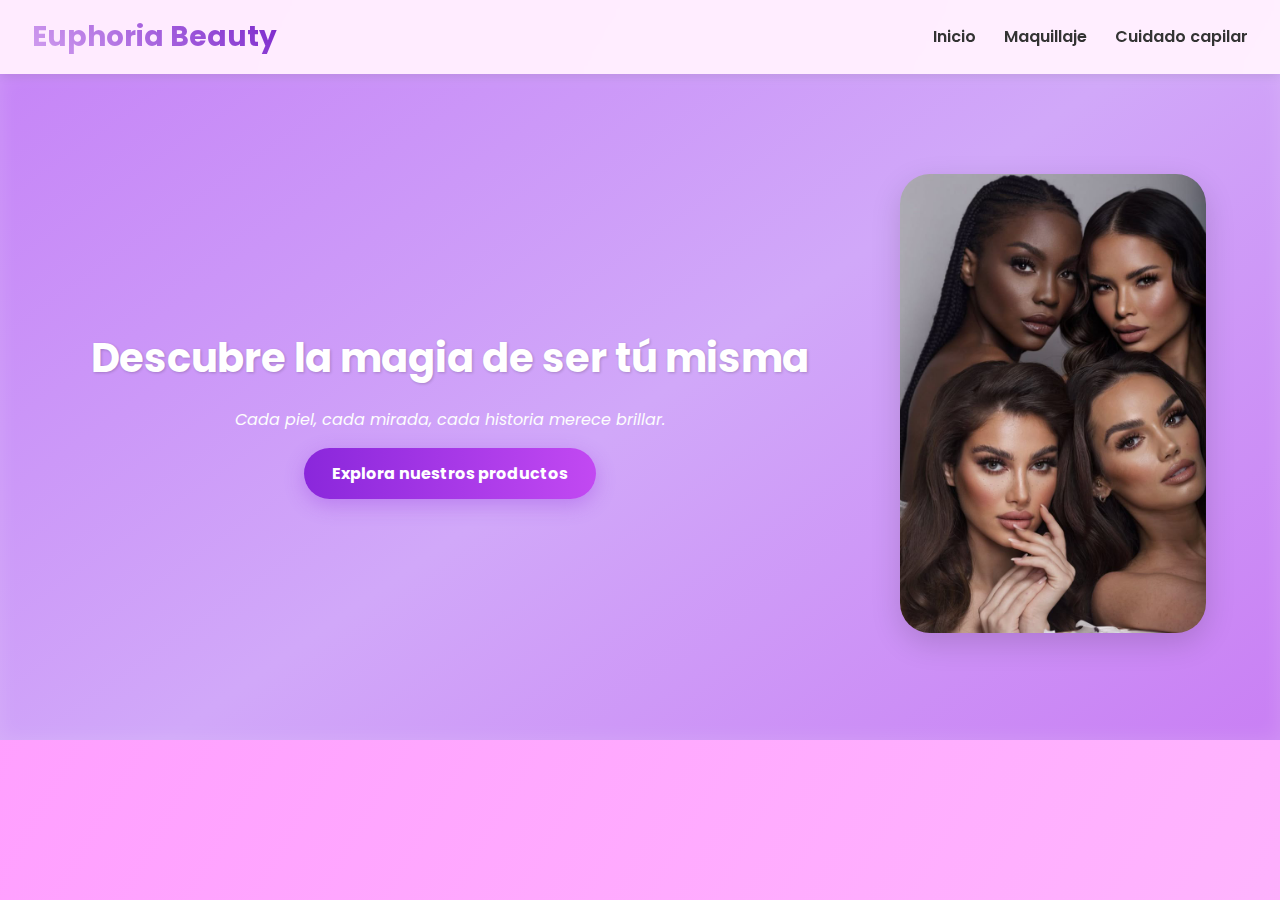
<file: index.html>
<!DOCTYPE html>
<html lang="es">
<head>
  <meta charset="UTF-8" />
  <meta name="viewport" content="width=device-width, initial-scale=1.0" />
  <title>Euphoria Beauty</title>
  <link rel="stylesheet" href="styles.css" />
  <link href="https://fonts.googleapis.com/css2?family=Poppins:wght@400;600;700&display=swap" rel="stylesheet">
</head>
<body>

  <!-- Header -->
  <header class="header">
    <div class="logo">Euphoria Beauty</div>
    <nav class="nav">
      <a href="index.html">Inicio</a>
      <a href="maqullaje.html">Maquillaje</a>
      <a href="capilar.html">Cuidado capilar</a>
   
    </nav>
    <div class="menu-toggle">☰</div>
  </header>

 <script>
    const menuToggle = document.querySelector('.menu-toggle');
    const nav = document.querySelector('.nav');

    menuToggle.addEventListener('click', () => {
      nav.classList.toggle('show');
    });
  </script>
  <!-- Hero con imagen -->
  <div class="hero hero-con-color">
    <div class="hero-content">
      <div class="hero-texto">
        <h1>Descubre la magia de ser tú misma</h1>
        <p class="frase-elegante">Cada piel, cada mirada, cada historia merece brillar.</p>
       
        <a href="maqullaje.html" class="cta">Explora nuestros productos</a>
      </div>
      <div class="hero-image">
        <img src="models.jpg" alt="Modelo feliz con maquillaje">
      </div>
    </div>
  </div>

 

</body>
</html>
</file>
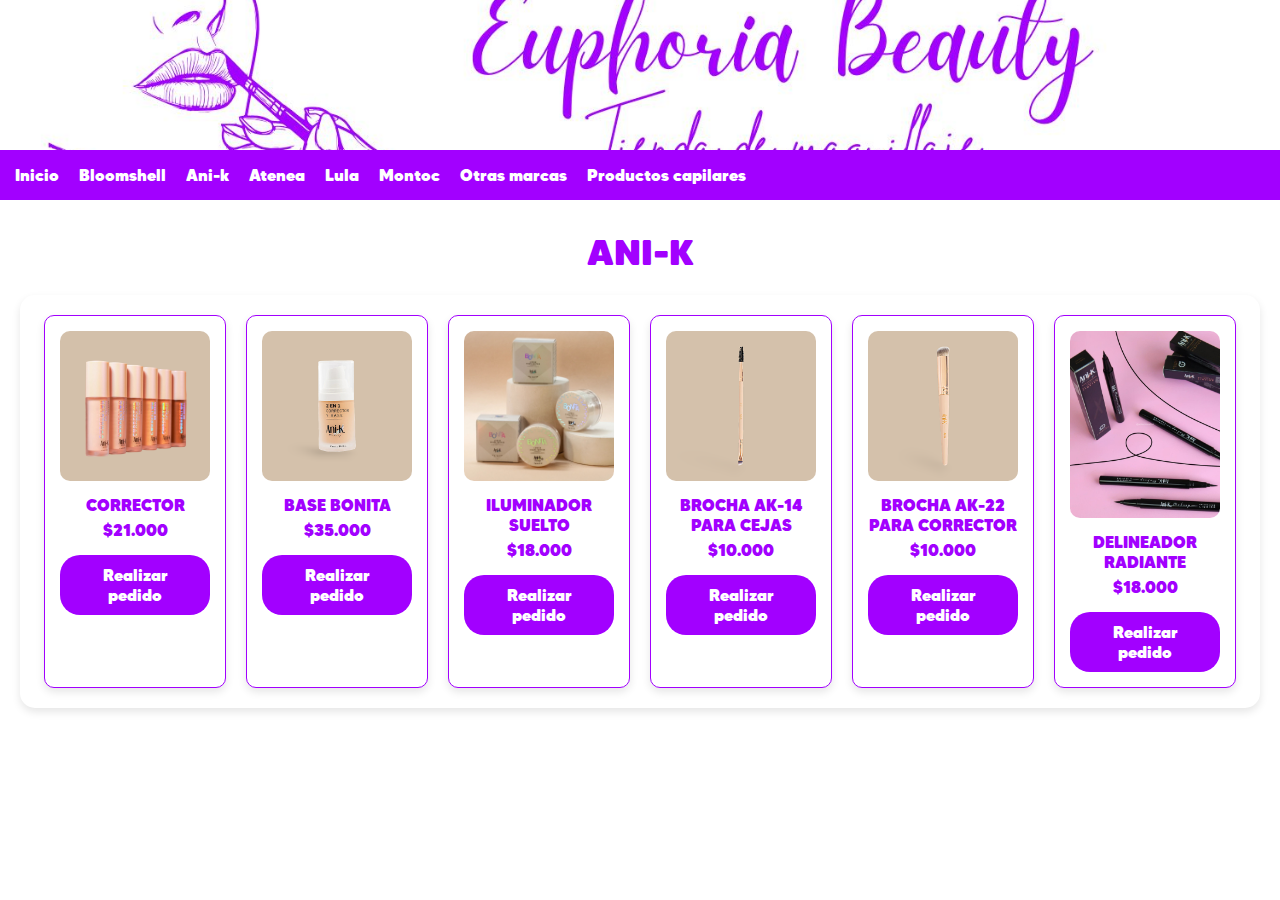
<file: Ani-k.html>
<!DOCTYPE html>
<html lang="en">
<head>
    <meta charset="UTF-8">
    <meta name="viewport" content="width=device-width, initial-scale=1.0">
    <title>EUPHORIA BEAUTY</title>
    <link rel="stylesheet" href="Ani-k.css">
</head>
<body>
    <div class="nav1">
<img src="header.jpg" alt="EUPHORIA BEAUTY" class="header">
    </div>
    <div class="nav2">
        <a href="index.html">Inicio</a>
        <a href="Bloomshell.html">Bloomshell</a>
        <a href="Ani-k.html">Ani-k</a>
        <a href="Atenea.html">Atenea</a>
        <a href="Lula.html">Lula</a>
        <a href="Montoc.html">Montoc</a>
        <a href="Otras.html">Otras marcas</a>
        <a href="capilar.html">Productos capilares</a>
      </div>
      <h2 class="titulo-bloomshell"> ANI-K </h2>

    <div class="productos">
        <div class="producto">
            <img src="corrector-anik.png" alt="corrector">
            <h3>CORRECTOR</h3>
            <p>$21.000</p>
            <a href="https://wa.me/573135677144?text=Hola,%20quiero%20realizar%20el%20pedido%20de%20CORRECTOR%20ANI-K%20tono%2001">Realizar pedido</a>
            
        </div>
    
        <div class="producto">
            <img src="base-bonita.png" alt="base bonita">
            <h3>BASE BONITA</h3>
            <p>$35.000</p>
            <a href="https://wa.me/573135677144?text=Hola,%20quiero%20realizar%20el%20pedido%20de%20BASE%20BONITA%20tono%2001">Realizar pedido</a>
        </div>
    
        <div class="producto">
            <img src="iluminador.jpg" alt="Lipskin tint 2 en 1">
            <h3>ILUMINADOR SUELTO</h3>
            <p>$18.000</p>
            <a href="https://wa.me/573135677144?text=Hola,%20quiero%20realizar%20el%20pedido%20de%20ILUMINADOR%20SUELTO%20tono%20COSMIC">Realizar pedido</a>
        </div>
    
        <div class="producto">
            <img src="ak14.png" alt="base">
            <h3>BROCHA AK-14 PARA CEJAS </h3>
            <p>$10.000</p>
            <a href="https://wa.me/573135677144?text=Hola,%20quiero%20realizar%20el%20pedido%20de%20BROCHA%20PARA%20CEJAS%20AK-14">Realizar pedido</a>
        </div>
        <div class="producto">
            <img src="ak22.png" alt="base">
            <h3>BROCHA AK-22 PARA CORRECTOR </h3>
            <p>$10.000</p>
            <a href="https://wa.me/573135677144?text=Hola,%20quiero%20realizar%20el%20pedido%20de%BROCHA%20PARA%20CORRECTOR%20AK-22">Realizar pedido</a>
        </div>
        <div class="producto">
            <img src="delineador r.jpg" alt="base">
            <h3> DELINEADOR RADIANTE </h3>
            <p>$18.000</p>
            <a href="https://wa.me/573135677144?text=Hola,%20quiero%20realizar%20el%20pedido%20de%20DELINEADOR%20RADIANTE%20ANI-K">Realizar pedido</a>
        </div>
</file>
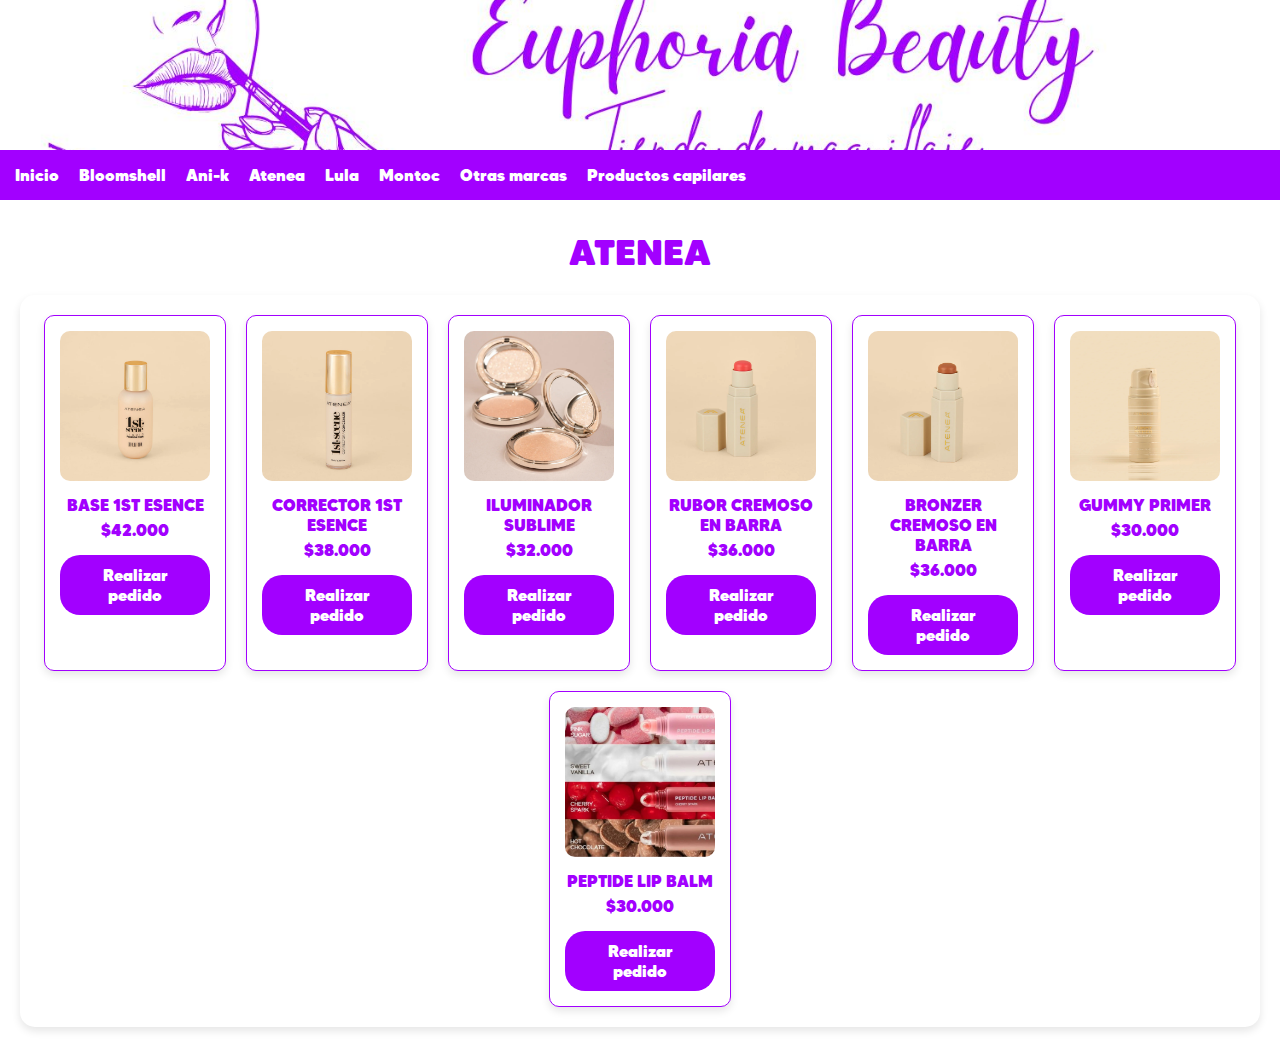
<file: Atenea.html>
<!DOCTYPE html>
<html lang="en">
<head>
    <meta charset="UTF-8">
    <meta name="viewport" content="width=device-width, initial-scale=1.0">
    <title>EUPHORIA BEAUTY</title>
    <link rel="stylesheet" href="Atenea.css">
</head>
<body>
    <div class="nav1">
<img src="header.jpg" alt="EUPHORIA BEAUTY" class="header">
    </div>
    <div class="nav2">
        <a href="index.html">Inicio</a>
        <a href="Bloomshell.html">Bloomshell</a>
        <a href="Ani-k.html">Ani-k</a>
        <a href="Atenea.html">Atenea</a>
        <a href="Lula.html">Lula</a>
        <a href="Montoc.html">Montoc</a>
        <a href="Otras.html">Otras marcas</a>
        <a href="capilar.html">Productos capilares</a>
      </div>
      <h2 class="titulo-bloomshell"> ATENEA </h2>

    <div class="productos">
        <div class="producto">
            <img src="base1st.jpg" alt="base 1st">
            <h3>BASE 1ST ESENCE</h3>
            <p>$42.000</p>
            <a href="https://wa.me/573135677144?text=Hola,%20quiero%20realizar%20el%20pedido%20de%20BASE%201ST%20ESENCE%20tono%20PORCELAIN">Realizar pedido</a>
            
        </div>
    
        <div class="producto">
            <img src="corrector1st.jpg" alt="corrector 1st">
            <h3>CORRECTOR 1ST ESENCE</h3>
            <p>$38.000</p>
            <a href="https://wa.me/573135677144?text=Hola,%20quiero%20realizar%20el%20pedido%20de%20CORRECTOR%201ST%20ESENCE%20tono%20VAINILLA">Realizar pedido</a>
        </div>
    
        <div class="producto">
            <img src="sublime.jpg" alt="sublime">
            <h3>ILUMINADOR SUBLIME</h3>
            <p>$32.000</p>
            <a href="https://wa.me/573135677144?text=Hola,%20quiero%20realizar%20el%20pedido%20de%20ILUMINADOR%20SUBLIME%20tono%20SH001">Realizar pedido</a>
        </div>
    
        <div class="producto">
            <img src="ruborc.jpg" alt="rubor">
            <h3>RUBOR CREMOSO EN BARRA </h3>
            <p>$36.000</p>
            <a href="https://wa.me/573135677144?text=Hola,%20quiero%20realizar%20el%20pedido%20de%20RUBOR%20CREMOSO%20EN%20BARRA">Realizar pedido</a>
        </div>
        <div class="producto">
            <img src="bronzer.jpg" alt="bronzer">
            <h3>BRONZER CREMOSO EN BARRA </h3>
            <p>$36.000</p>
            <a href="https://wa.me/573135677144?text=Hola,%20quiero%20realizar%20el%20pedido%20de%20BRONZER%20CREMOSO%20EN%20BARRA">Realizar pedido</a>
        </div>
        <div class="producto">
            <img src="gummy.jpg" alt="gummy">
            <h3>GUMMY PRIMER </h3>
            <p>$30.000</p>
            <a href="https://wa.me/573135677144?text=Hola,%20quiero%20realizar%20el%20pedido%20de%20GUNNY%20PRIMER">Realizar pedido</a>
        </div>
        <div class="producto">
            <img src="reptilde.jpg" alt="lip">
            <h3> PEPTIDE LIP BALM </h3>
            <p>$30.000</p>
            <a href="https://wa.me/573135677144?text=Hola,%20quiero%20realizar%20el%20pedido%20de%20REPTIDE%20LIP%20BALM">Realizar pedido</a>
        </div>
</file>
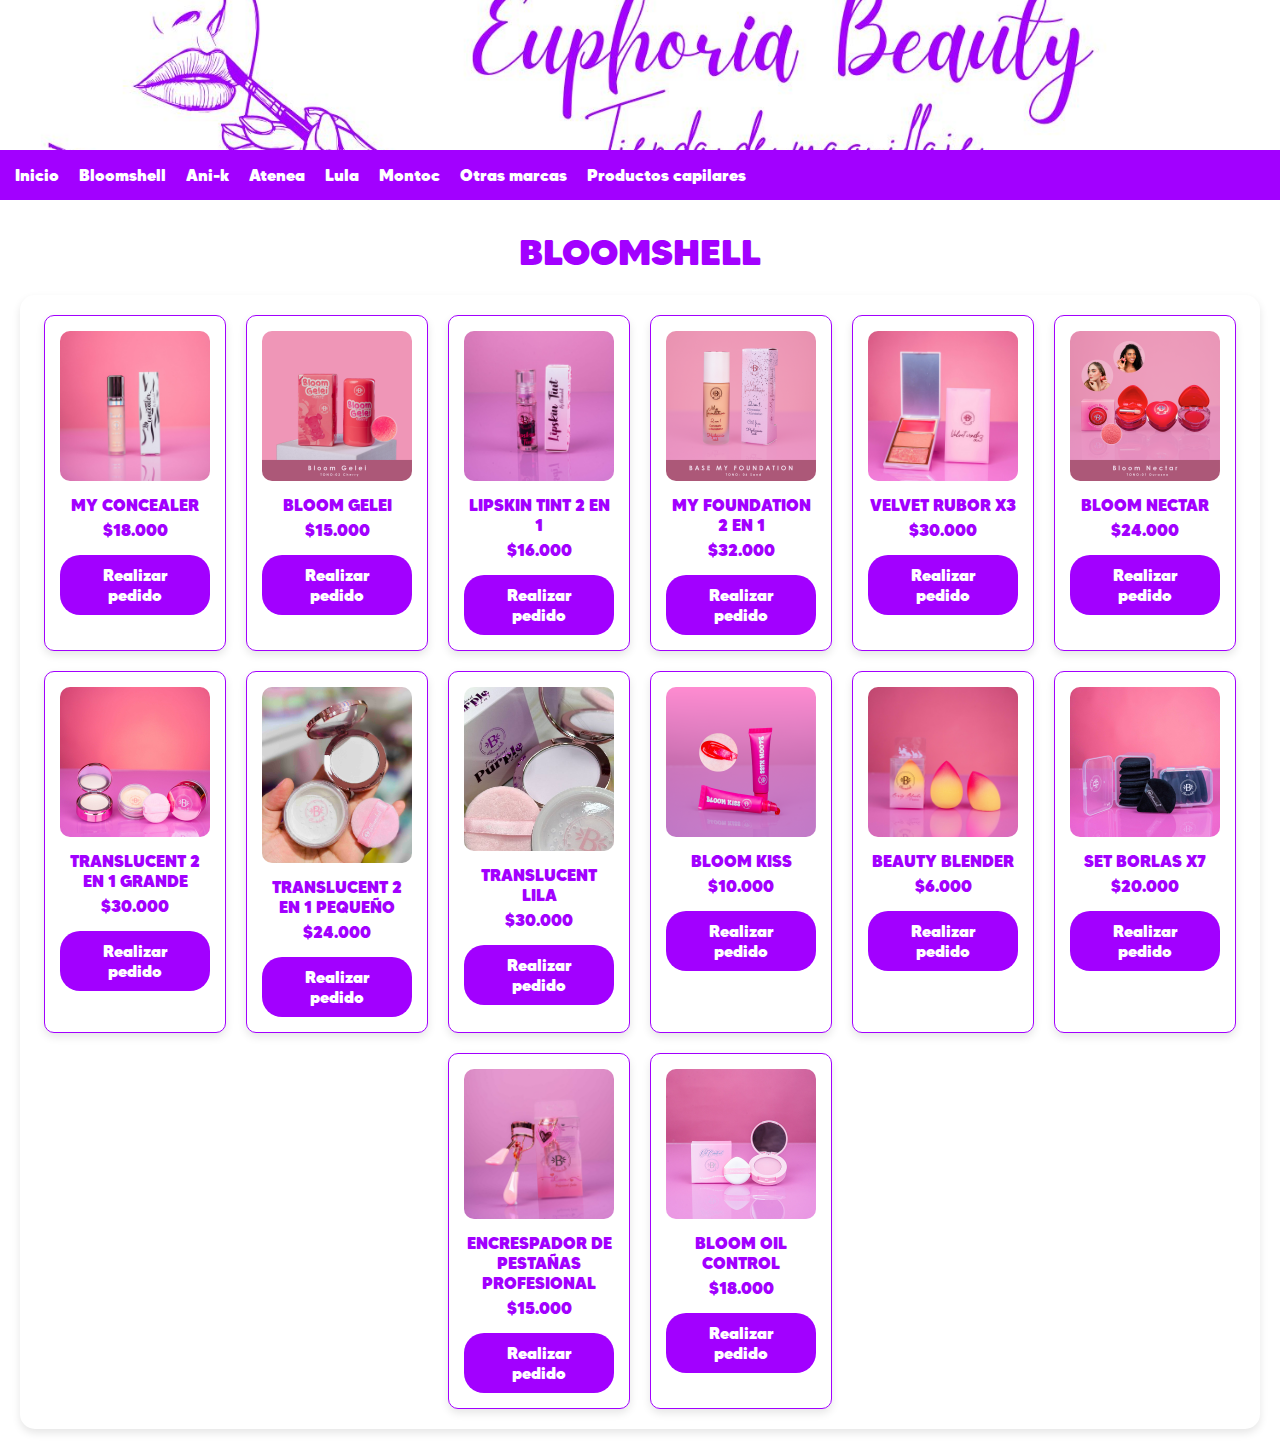
<file: Bloomshell.html>
<!DOCTYPE html>
<html lang="en">
<head>
    <meta charset="UTF-8">
    <meta name="viewport" content="width=device-width, initial-scale=1.0">
    <title>EUPHORIA BEAUTY</title>
    <link rel="stylesheet" href="Bloomshell.css">
</head>
<body>
    <div class="nav1">
<img src="header.jpg" alt="EUPHORIA BEAUTY" class="header">
    </div>
    <div class="nav2">
        <a href="index.html">Inicio</a>
        <a href="Bloomshell.html">Bloomshell</a>
        <a href="Ani-k.html">Ani-k</a>
        <a href="Atenea.html">Atenea</a>
        <a href="Lula.html">Lula</a>
        <a href="Montoc.html">Montoc</a>
        <a href="Otras.html">Otras marcas</a>
        <a href="capilar.html">Productos capilares</a>
      </div>
      <h2 class="titulo-bloomshell"> BLOOMSHELL</h2>

    <div class="productos">
        <div class="producto">
            <img src="corrector.jpg" alt="corrector">
            <h3>MY CONCEALER</h3>
            <p>$18.000</p>
            <a href="https://wa.me/573135677144?text=Hola,%20quiero%20realizar%20el%20pedido%20de%20CORRECTOR%20MY%20CONCEALER%20tono%2001">Realizar pedido</a>
            
        </div>
    
        <div class="producto">
            <img src="bloom gelei.png" alt="bloom gelei">
            <h3>BLOOM GELEI</h3>
            <p>$15.000</p>
            <a href="https://wa.me/573135677144?text=Hola,%20quiero%20realizar%20el%20pedido%20de%20BLOOM%20GELEI">Realizar pedido</a>
        </div>
    
        <div class="producto">
            <img src="tinta.jpg" alt="Lipskin tint 2 en 1">
            <h3>LIPSKIN TINT 2 EN 1</h3>
            <p>$16.000</p>
            <a href="https://wa.me/573135677144?text=Hola,%20quiero%20realizar%20el%20pedido%20de%20LIPSKIN%20TINT%202%20EN%201">Realizar pedido</a>
        </div>
    
        <div class="producto">
            <img src="base.png" alt="base">
            <h3>MY FOUNDATION 2 EN 1</h3>
            <p>$32.000</p>
            <a href="https://wa.me/573135677144?text=Hola,%20quiero%20realizar%20el%20pedido%20de%20MY%20FOUNDATION%202%20EN%201%20tono%20MEDIUM%20BEIGE">Realizar pedido</a>
        </div>
    
        <div class="producto">
            <img src="velvet.jpg" alt="rubor">
            <h3>VELVET RUBOR X3</h3>
            <p>$30.000</p>
            <a href="https://wa.me/573135677144?text=Hola,%20quiero%20realizar%20el%20pedido%20de%20VELVET%20RUBOR%20x3%20tono%20TERRACOTA">Realizar pedido</a>
        </div>
    
        <div class="producto">
            <img src="bloom-nectar.png" alt="bloom nectar">
            <h3>BLOOM NECTAR</h3>
            <p>$24.000</p>
            <a href="https://wa.me/573135677144?text=Hola,%20quiero%20realizar%20el%20pedido%20de%20BLOOM%20NECTAR%20tono:%2002">Realizar pedido</a>
        </div>
    
        <div class="producto">
            <img src="polvo.jpg" alt="polvo">
            <h3> TRANSLUCENT 2 EN 1 GRANDE</h3>
            <p>$30.000</p>
            <a href="https://wa.me/573135677144?text=Hola,%20quiero%20realizar%20el%20pedido%20de%20POLVO%20TRANSLUCENT%202%20EN%201%20GRANDE">Realizar pedido</a>
        </div>
    
        <div class="producto">
            <img src="polvo-pequeño.jpg" alt="polvo pequeño">
            <h3> TRANSLUCENT 2 EN 1 PEQUEÑO</h3>
            <p>$24.000</p>
            <a href="https://wa.me/573135677144?text=Hola,%20quiero%20realizar%20el%20pedido%20de%20POLVO%20TRANSLUCENT%202%20EN%201%20PEQUEÑO">Realizar pedido</a>
        </div>
    
        <div class="producto">
            <img src="translucent_lila.jpg" alt="Translucent Lila">
            <h3>TRANSLUCENT LILA</h3>
            <p>$30.000</p>
            <a href="https://wa.me/573135677144?text=Hola,%20quiero%20realizar%20el%20pedido%20de%20TRANSLUCENT%20LILA">Realizar pedido</a>
        </div>
    
        <div class="producto">
            <img src="bloom kiss.png" alt="bloom kiss">
            <h3>BLOOM KISS</h3>
            <p>$10.000</p>
            <a href="https://wa.me/573135677144?text=Hola,%20quiero%20realizar%20el%20pedido%20de%20BLOOM%20KISS">Realizar pedido</a>
        </div>
    
     <div class="producto">
            <img src="beauty.jpg" alt="beauty blender">
            <h3>BEAUTY BLENDER</h3>
            <p>$6.000</p>
            <a href="https://wa.me/573135677144?text=Hola,%20quiero%20realizar%20el%20pedido%20de%20BEAUTY%20BLENDER">Realizar pedido</a>
        </div>
    
        <div class="producto">
            <img src="borlas.jpg" alt="borlas">
            <h3>SET BORLAS X7</h3>
            <p>$20.000</p>
            <a href="https://wa.me/573135677144?text=Hola,%20quiero%20realizar%20el%20pedido%20de%20SET%20DE%20BORLAS%20X7">Realizar pedido</a>
        </div>
        <div class="producto">
            <img src="encrespador.jpg" alt="encrespador">
            <h3>ENCRESPADOR DE PESTAÑAS PROFESIONAL</h3>
            <p>$15.000</p>
            <a href="https://wa.me/573135677144?text=Hola,%20quiero%20realizar%20el%20pedido%20de%20ENCRESPADOR%20DE%20PESTAÑAS%20BLOOMSHELL">Realizar pedido</a>
        </div>
        <div class="producto">
            <img src="oil.jpg" alt="bloom oil">
            <h3>BLOOM OIL CONTROL</h3>
            <p>$18.000</p>
            <a href="https://wa.me/573135677144?text=Hola,%20quiero%20realizar%20el%20pedido%20de%20BLOOM%20OIL%20CONTROL">Realizar pedido</a>
        </div>
</file>
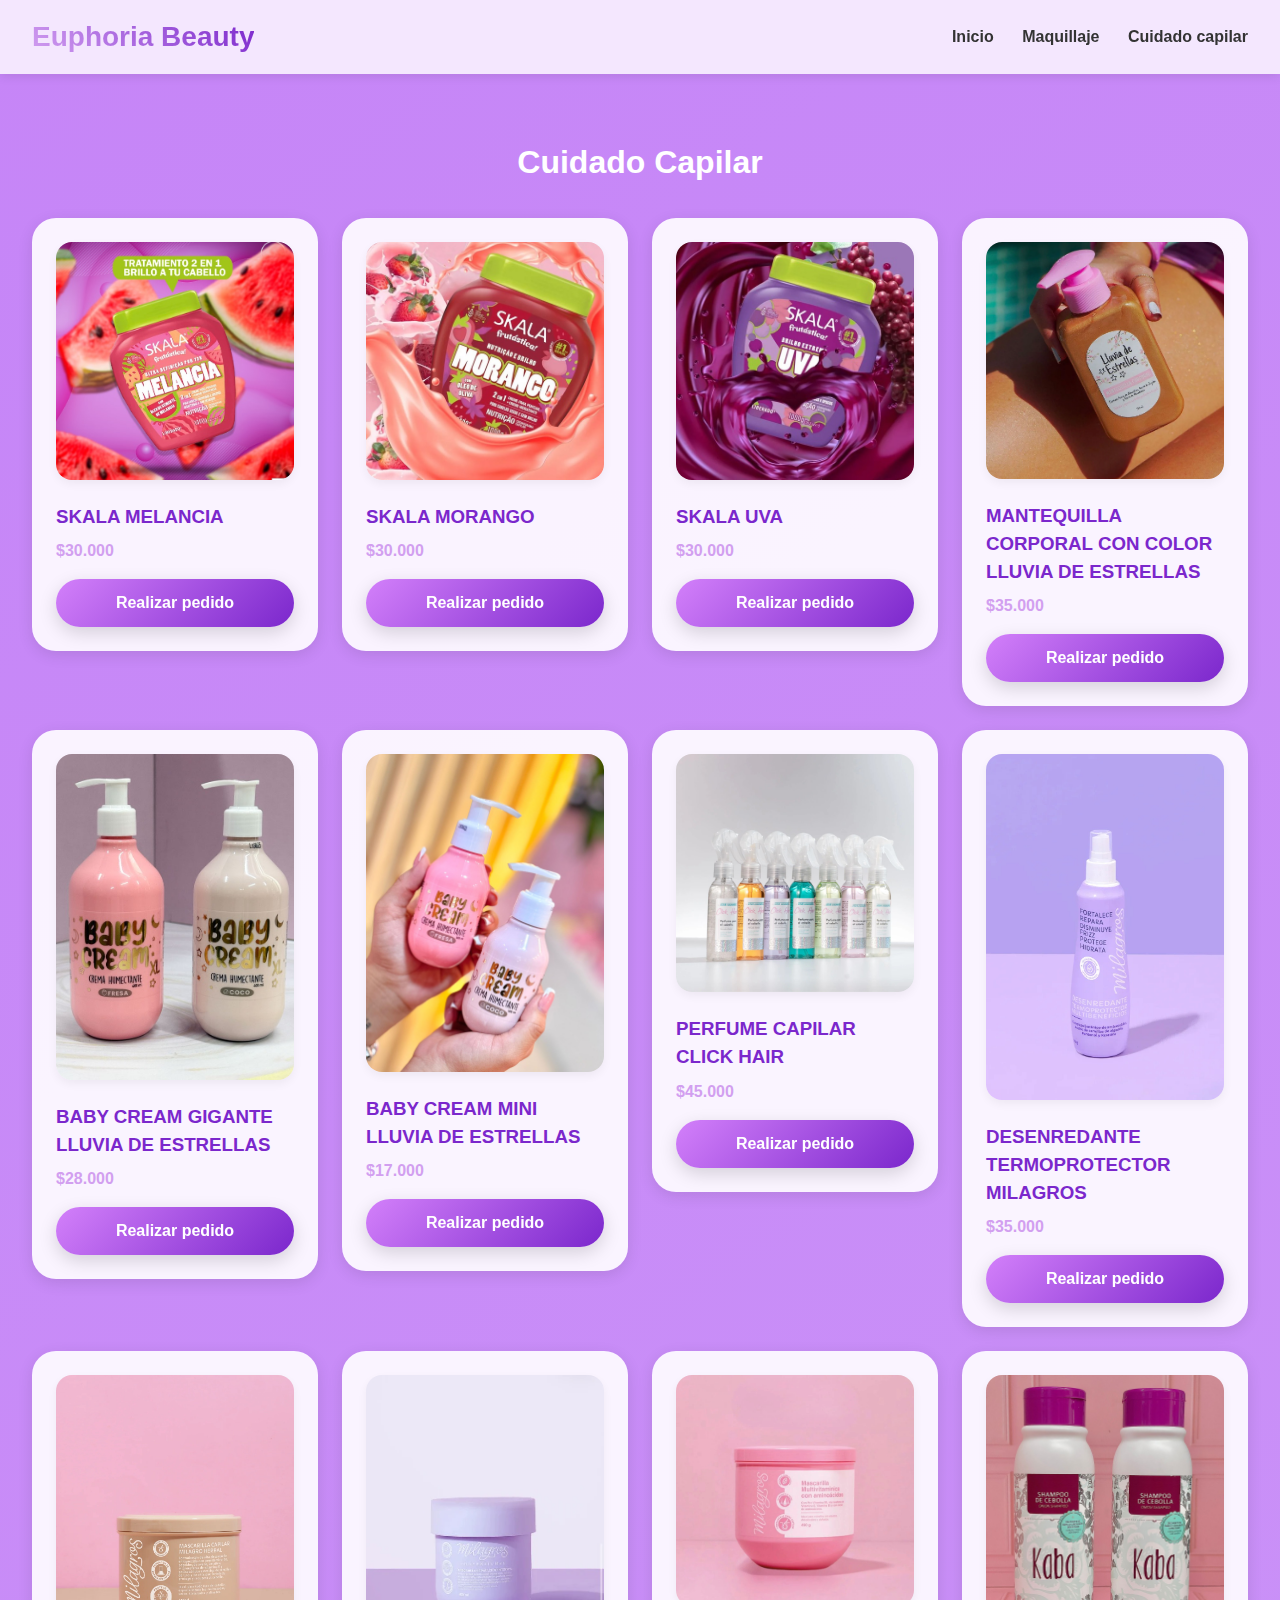
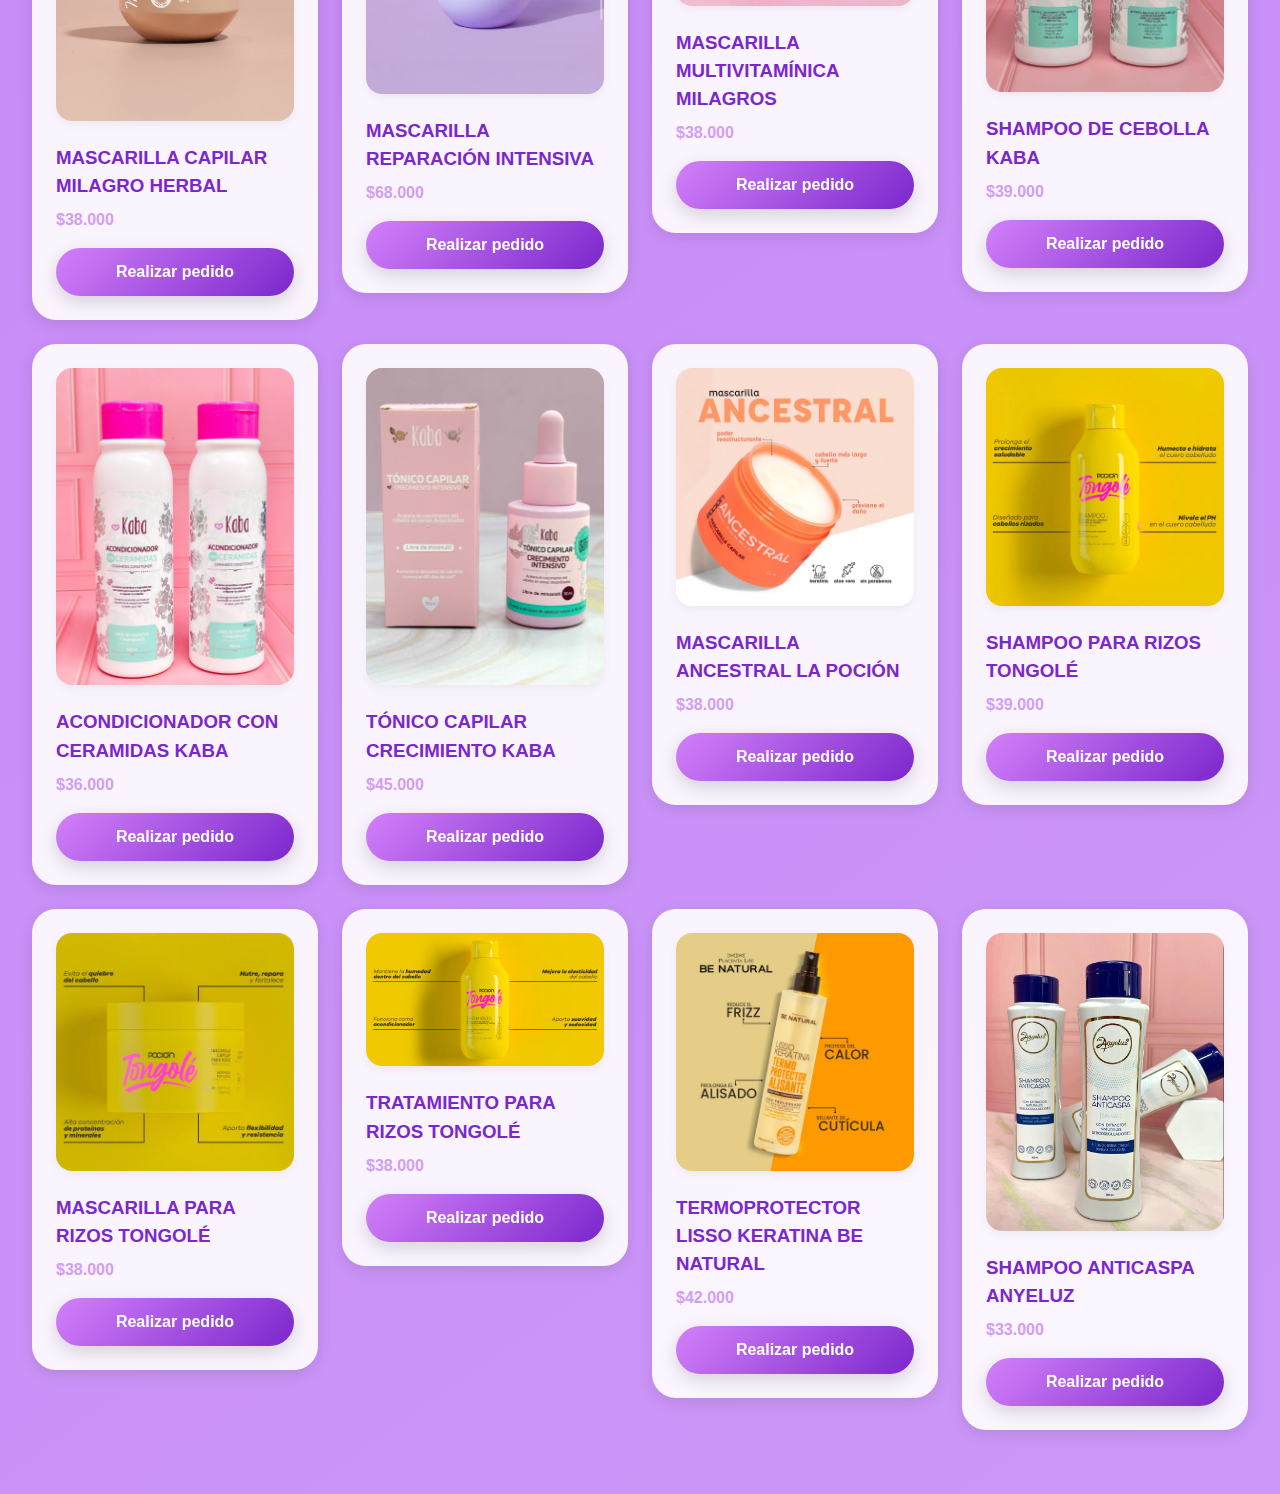
<file: capilar.html>
<!DOCTYPE html>
<html lang="es">
<head>
  <meta charset="UTF-8">
  <meta name="viewport" content="width=device-width, initial-scale=1.0">
  <title>Euphoria Beauty</title>
  <link rel="stylesheet" href="magis.css">
</head>
<body>

  <!-- Header -->
  <header class="header">
    <div class="logo">Euphoria Beauty </div>
   
    <nav class="nav">
      <a href="index.html">Inicio</a>
      <a href="maqullaje.html">Maquillaje</a>
     <a href="capilar.html">Cuidado capilar</a>
      
    </nav>
   <div class="menu-toggle">☰</div>
  </header>
  
 <script>
    const menuToggle = document.querySelector('.menu-toggle');
    const nav = document.querySelector('.nav');

    menuToggle.addEventListener('click', () => {
      nav.classList.toggle('show');
    });
  </script>

  <section class="productos">
  <h2>Cuidado Capilar</h2>
  <div class="grid-productos">

    <div class="producto">
      <img src="melancia.jpg" alt="Skala Melancia">
      <h3>SKALA MELANCIA</h3>
      <p>$30.000</p>
      <a class="boton-pedir" href="https://wa.me/573135677144?text=Hola,%20quiero%20hacer%20un%20pedido%20de%20SKALA%20MELANCIA" target="_blank">Realizar pedido</a>
    </div>

    <div class="producto">
      <img src="mora.jpg" alt="Skala Morango">
      <h3>SKALA MORANGO</h3>
      <p>$30.000</p>
      <a class="boton-pedir" href="https://wa.me/573135677144?text=Hola,%20quiero%20hacer%20un%20pedido%20de%20SKALA%20MORANGO" target="_blank">Realizar pedido</a>
    </div>

    <div class="producto">
      <img src="uva.jpg" alt="Skala Uva">
      <h3>SKALA UVA</h3>
      <p>$30.000</p>
      <a class="boton-pedir" href="https://wa.me/573135677144?text=Hola,%20quiero%20hacer%20un%20pedido%20de%20SKALA%20UVA" target="_blank">Realizar pedido</a>
    </div>

    <div class="producto">
      <img src="lluvia.png" alt="Skala Uva">
      <h3>MANTEQUILLA CORPORAL CON COLOR LLUVIA DE ESTRELLAS</h3>
      <p>$35.000</p>
      <a class="boton-pedir" href="https://wa.me/573135677144?text=Hola,%20quiero%20hacer%20un%20pedido%20de%20MANTEQUILLA%20CORPORAL%20LLUVIA%20DE%20ESTRELLAS" target="_blank">Realizar pedido</a>
    </div>
<div class="producto">
      <img src="bc.jpg" alt="Skala Uva">
      <h3>BABY CREAM GIGANTE LLUVIA DE ESTRELLAS</h3>
      <p>$28.000</p>
      <a class="boton-pedir" href="https://wa.me/573135677144?text=Hola,%20quiero%20hacer%20un%20pedido%20de%20BABY%20CREAM%20MINI%20LLUVIA%20DE%20ESTRELLAS" target="_blank">Realizar pedido</a>
    </div>
    <div class="producto">
      <img src="bcm.jpg" alt="Skala Uva">
      <h3>BABY CREAM MINI LLUVIA DE ESTRELLAS</h3>
      <p>$17.000</p>
      <a class="boton-pedir" href="https://wa.me/573135677144?text=Hola,%20quiero%20hacer%20un%20pedido%20de%20BABY%20CREAM%20MINI%20LLUVIA%20DE%20ESTRELLAS" target="_blank">Realizar pedido</a>
    </div>
  



    <div class="producto">
      <img src="perfume.jpg" alt="Perfume Capilar Click Hair">
      <h3>PERFUME CAPILAR CLICK HAIR</h3>
      <p>$45.000</p>
      <a class="boton-pedir" href="https://wa.me/573135677144?text=Hola,%20quiero%20hacer%20un%20pedido%20de%20PERFUME%20CAPILAR%20CLICK%20HAIR" target="_blank">Realizar pedido</a>
    </div>

    <div class="producto">
      <img src="desenrredante.jpg" alt="Desenredante Milagros">
      <h3>DESENREDANTE TERMOPROTECTOR MILAGROS</h3>
      <p>$35.000</p>
      <a class="boton-pedir" href="https://wa.me/573135677144?text=Hola,%20quiero%20hacer%20un%20pedido%20de%20DESENREDANTE%20TERMOPROTECTOR%20MILAGROS" target="_blank">Realizar pedido</a>
    </div>
    <div class="producto">
      <img src="herbal.jpg" alt="Mascarilla Capilar Milagro Herbal">
      <h3>MASCARILLA CAPILAR MILAGRO HERBAL</h3>
      <p>$38.000</p>
      <a class="boton-pedir" href="https://wa.me/573135677144?text=Hola,%20quiero%20hacer%20un%20pedido%20de%20MASCARILLA%20CAPILAR%20MILAGRO%20HERBAL" target="_blank">Realizar pedido</a>
    </div>

    <div class="producto">
      <img src="milagrk.jpg" alt="Mascarilla Reparación Intensiva">
      <h3>MASCARILLA REPARACIÓN INTENSIVA</h3>
      <p>$68.000</p>
      <a class="boton-pedir" href="https://wa.me/573135677144?text=Hola,%20quiero%20hacer%20un%20pedido%20de%20MASCARILLA%20REPARACIÓN%20INTENSIVA" target="_blank">Realizar pedido</a>
    </div>

    <div class="producto">
      <img src="multivitaminica.jpg" alt="Mascarilla Multivitamínica Milagros">
      <h3>MASCARILLA MULTIVITAMÍNICA MILAGROS</h3>
      <p>$38.000</p>
      <a class="boton-pedir" href="https://wa.me/573135677144?text=Hola,%20quiero%20hacer%20un%20pedido%20de%20MASCARILLA%20MULTIVITAMÍNICA%20MILAGROS" target="_blank">Realizar pedido</a>
    </div>

    <div class="producto">
      <img src="kaba.jpg" alt="Shampoo Cebolla Kaba">
      <h3>SHAMPOO DE CEBOLLA KABA</h3>
      <p>$39.000</p>
      <a class="boton-pedir" href="https://wa.me/573135677144?text=Hola,%20quiero%20hacer%20un%20pedido%20de%20SHAMPOO%20DE%20CEBOLLA%20KABA" target="_blank">Realizar pedido</a>
    </div>

    <div class="producto">
      <img src="acondicionador.jpg" alt="Acondicionador Kaba">
      <h3>ACONDICIONADOR CON CERAMIDAS KABA</h3>
      <p>$36.000</p>
      <a class="boton-pedir" href="https://wa.me/573135677144?text=Hola,%20quiero%20hacer%20un%20pedido%20de%20ACONDICIONADOR%20CON%20CERAMIDAS%20KABA" target="_blank">Realizar pedido</a>
    </div>

    <div class="producto">
      <img src="tonico.jpg" alt="Tónico Kaba">
      <h3>TÓNICO CAPILAR CRECIMIENTO KABA</h3>
      <p>$45.000</p>
      <a class="boton-pedir" href="https://wa.me/573135677144?text=Hola,%20quiero%20hacer%20un%20pedido%20de%20TÓNICO%20CAPILAR%20KABA" target="_blank">Realizar pedido</a>
    </div>

    <div class="producto">
      <img src="ancestral.jpg" alt="Mascarilla La Poción">
      <h3>MASCARILLA ANCESTRAL LA POCIÓN</h3>
      <p>$38.000</p>
      <a class="boton-pedir" href="https://wa.me/573135677144?text=Hola,%20quiero%20hacer%20un%20pedido%20de%20MASCARILLA%20ANCESTRAL%20LA%20POCIÓN" target="_blank">Realizar pedido</a>
    </div>
    <div class="producto">
      <img src="shampoo g.jpg" alt="Shampoo para Rizos Tongolé">
      <h3>SHAMPOO PARA RIZOS TONGOLÉ</h3>
      <p>$39.000</p>
      <a class="boton-pedir" href="https://wa.me/573135677144?text=Hola,%20quiero%20hacer%20un%20pedido%20de%20SHAMPOO%20PARA%20RIZOS%20TONGOLÉ" target="_blank">Realizar pedido</a>
    </div>

    <div class="producto">
      <img src="mascarilla g.jpg" alt="Mascarilla para Rizos Tongolé">
      <h3>MASCARILLA PARA RIZOS TONGOLÉ</h3>
      <p>$38.000</p>
      <a class="boton-pedir" href="https://wa.me/573135677144?text=Hola,%20quiero%20hacer%20un%20pedido%20de%20MASCARILLA%20PARA%20RIZOS%20TONGOLÉ" target="_blank">Realizar pedido</a>
    </div>

    <div class="producto">
      <img src="tratamiento g.jpg" alt="Tratamiento para Rizos Tongolé">
      <h3>TRATAMIENTO PARA RIZOS TONGOLÉ</h3>
      <p>$38.000</p>
      <a class="boton-pedir" href="https://wa.me/573135677144?text=Hola,%20quiero%20hacer%20un%20pedido%20de%20TRATAMIENTO%20PARA%20RIZOS%20TONGOLÉ" target="_blank">Realizar pedido</a>
    </div>

    <div class="producto">
      <img src="lisso.jpg" alt="Termoprotector Lisso Be Natural">
      <h3>TERMOPROTECTOR LISSO KERATINA BE NATURAL</h3>
      <p>$42.000</p>
      <a class="boton-pedir" href="https://wa.me/573135677144?text=Hola,%20quiero%20hacer%20un%20pedido%20de%20TERMOPROTECTOR%20LISSO%20KERATINA%20BE%20NATURAL" target="_blank">Realizar pedido</a>
    </div>
     <div class="producto">
      <img src="anyeluz.jpg" alt="Shampoo Anticaspa Anyeluz">
      <h3>SHAMPOO ANTICASPA ANYELUZ</h3>
      <p>$33.000</p>
      <a class="boton-pedir" href="https://wa.me/573135677144?text=Hola,%20quiero%20hacer%20un%20pedido%20de%20SHAMPOO%20ANTICASPA%20ANYELUZ" target="_blank">Realizar pedido</a>
    </div>

  </div>
</section>
</file>
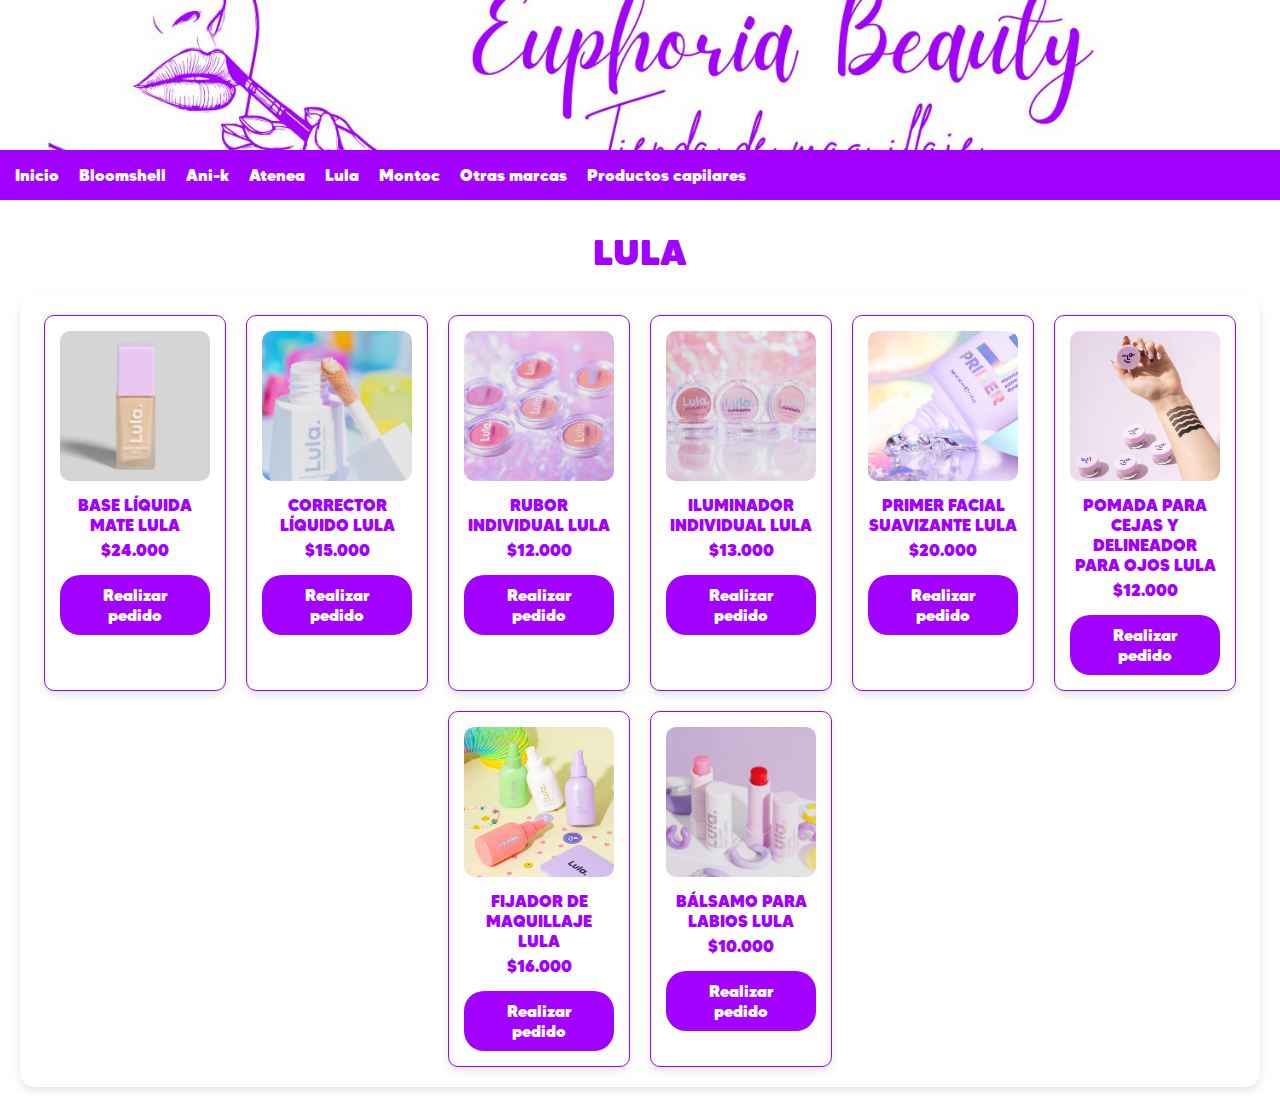
<file: Lula.html>
<!DOCTYPE html>
<html lang="en">
<head>
    <meta charset="UTF-8">
    <meta name="viewport" content="width=device-width, initial-scale=1.0">
    <title>EUPHORIA BEAUTY</title>
    <link rel="stylesheet" href="Lula.css">
</head>
<body>
    <div class="nav1">
<img src="header.jpg" alt="EUPHORIA BEAUTY" class="header">
    </div>
    <div class="nav2">
        <a href="index.html">Inicio</a>
        <a href="Bloomshell.html">Bloomshell</a>
        <a href="Ani-k.html">Ani-k</a>
        <a href="Atenea.html">Atenea</a>
        <a href="Lula.html">Lula</a>
        <a href="Montoc.html">Montoc</a>
        <a href="Otras.html">Otras marcas</a>
        <a href="capilar.html">Productos capilares</a>
      </div>
      <h2 class="titulo-bloomshell"> LULA </h2>

    <div class="productos">
        <div class="producto">
            <img src="base l.jpg" alt="base l">
            <h3>BASE LÍQUIDA MATE LULA</h3>
            <p>$24.000</p>
            <a href="https://wa.me/573135677144?text=Hola,%20quiero%20realizar%20el%20pedido%20de%20BASE%20LÍQUIDA%20MAATE%20LULA%20tono%2002">Realizar pedido</a>
            
        </div>
    
        <div class="producto">
            <img src="corrector l.jpg" alt="corrector 1st">
            <h3>CORRECTOR LÍQUIDO LULA</h3>
            <p>$15.000</p>
            <a href="https://wa.me/573135677144?text=Hola,%20quiero%20realizar%20el%20pedido%20de%20CORRECTOR%20LÍQUIDO%20LULA%20tono%2002">Realizar pedido</a>
        </div>
    
        <div class="producto">
            <img src="rubor l.jpg" alt="sublime">
            <h3>RUBOR INDIVIDUAL LULA</h3>
            <p>$12.000</p>
            <a href="https://wa.me/573135677144?text=Hola,%20quiero%20realizar%20el%20pedido%20de%20RUBOR%20LULA%20tono%20SH004">Realizar pedido</a>
        </div>
    
        <div class="producto">
            <img src="iluminador l.jpg" alt="rubor">
            <h3>ILUMINADOR INDIVIDUAL LULA </h3>
            <p>$13.000</p>
            <a href="https://wa.me/573135677144?text=Hola,%20quiero%20realizar%20el%20pedido%20de%20ILUMINADOR%20INDIVIDUAL%20tono%2004">Realizar pedido</a>
        </div>
        <div class="producto">
            <img src="primer l.jpg" alt="bronzer">
            <h3> PRIMER FACIAL SUAVIZANTE LULA </h3>
            <p>$20.000</p>
            <a href="https://wa.me/573135677144?text=Hola,%20quiero%20realizar%20el%20pedido%20de%20PRIMER%20LULA">Realizar pedido</a>
        </div>
        <div class="producto">
            <img src="pomada l.jpg" alt="gummy">
            <h3>POMADA PARA CEJAS Y DELINEADOR PARA OJOS LULA </h3>
            <p>$12.000</p>
            <a href="https://wa.me/573135677144?text=Hola,%20quiero%20realizar%20el%20pedido%20de%20POMADA%20CEJAS%20tono%20MEDIO">Realizar pedido</a>
        </div>
        <div class="producto">
            <img src="fijador l.jpg" alt="lip">
            <h3> FIJADOR DE MAQUILLAJE LULA </h3>
            <p>$16.000</p>
            <a href="https://wa.me/573135677144?text=Hola,%20quiero%20realizar%20el%20pedido%20de%20FIJADOR%20DE%20MAQUILLAJE%20LULA%20ROSAS">Realizar pedido</a>
        </div>
        <div class="producto">
            <img src="balsamo l.jpg" alt="lip">
            <h3> BÁLSAMO PARA LABIOS LULA </h3>
            <p>$10.000</p>
            <a href="https://wa.me/573135677144?text=Hola,%20quiero%20realizar%20el%20pedido%20de%20BÁLSAMO%20PARA%20LABIOS%20LULA%20FRESA">Realizar pedido</a>
        </div>
</file>
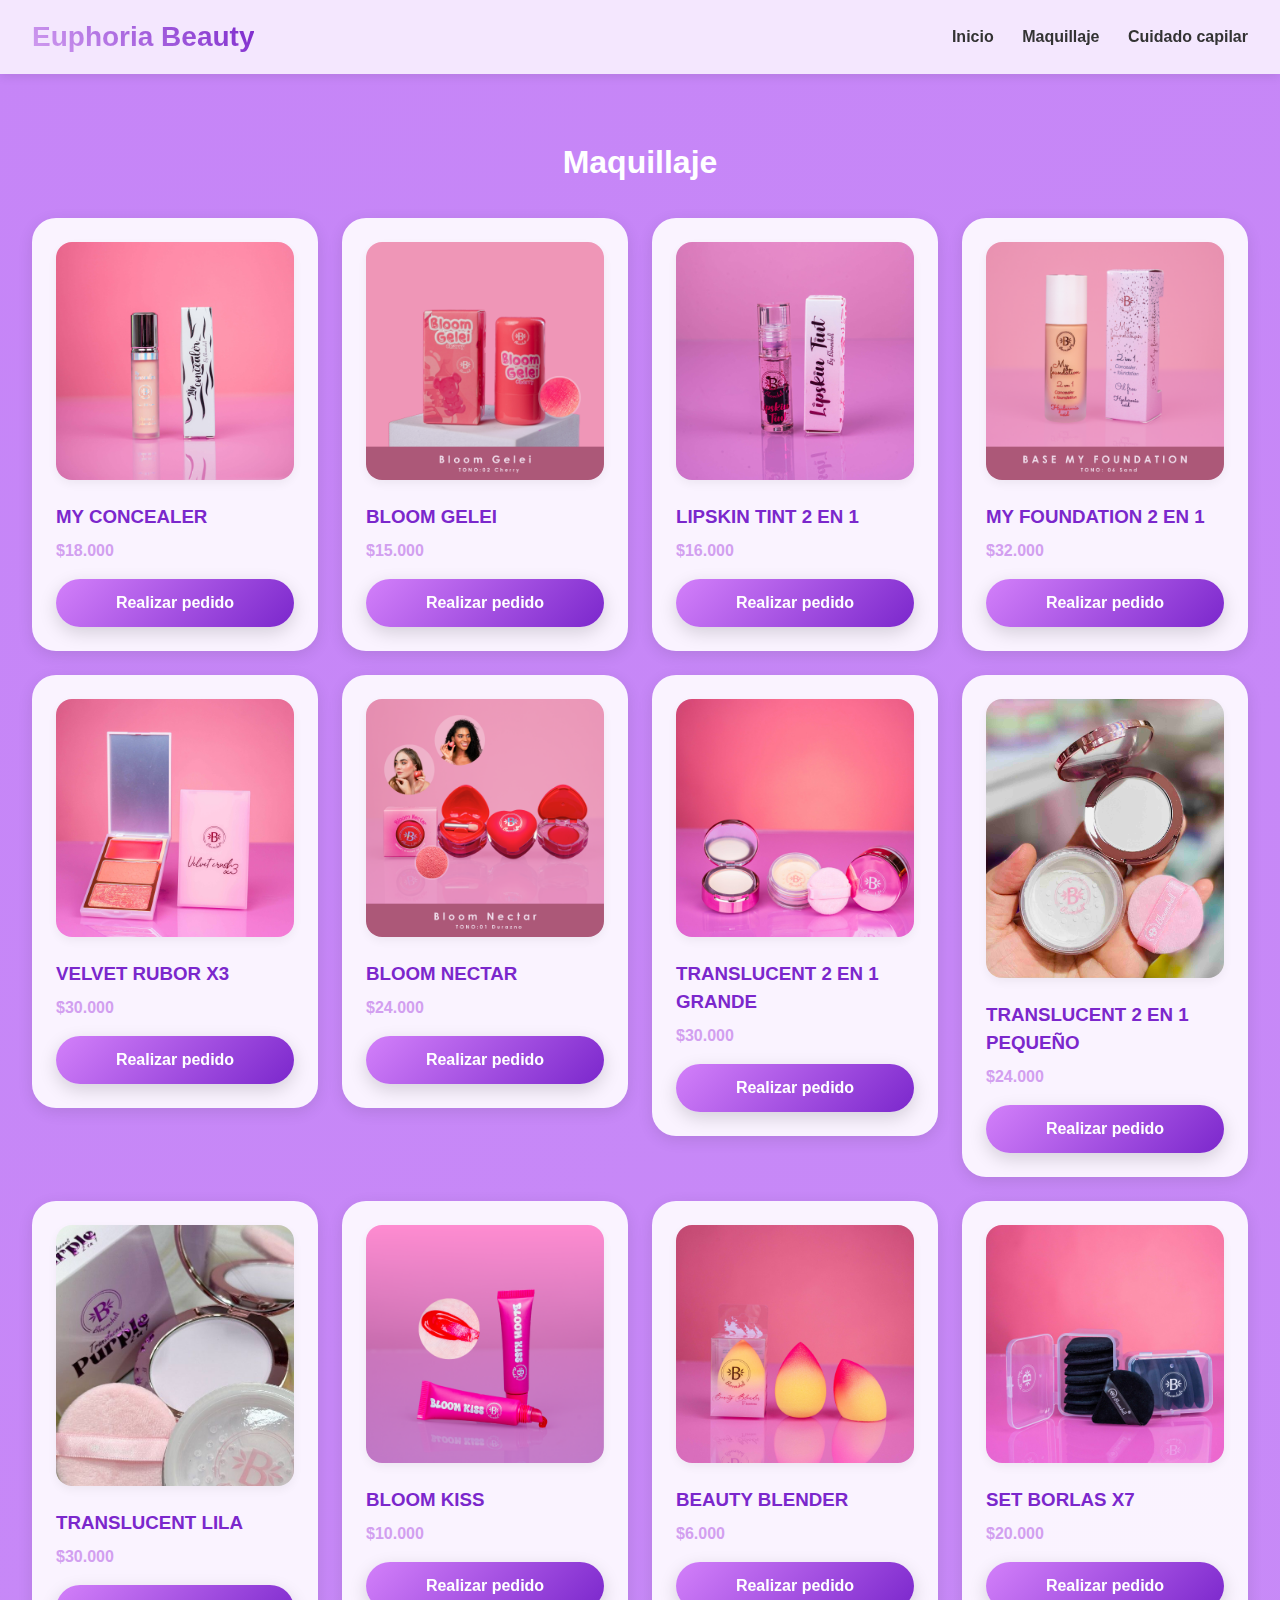
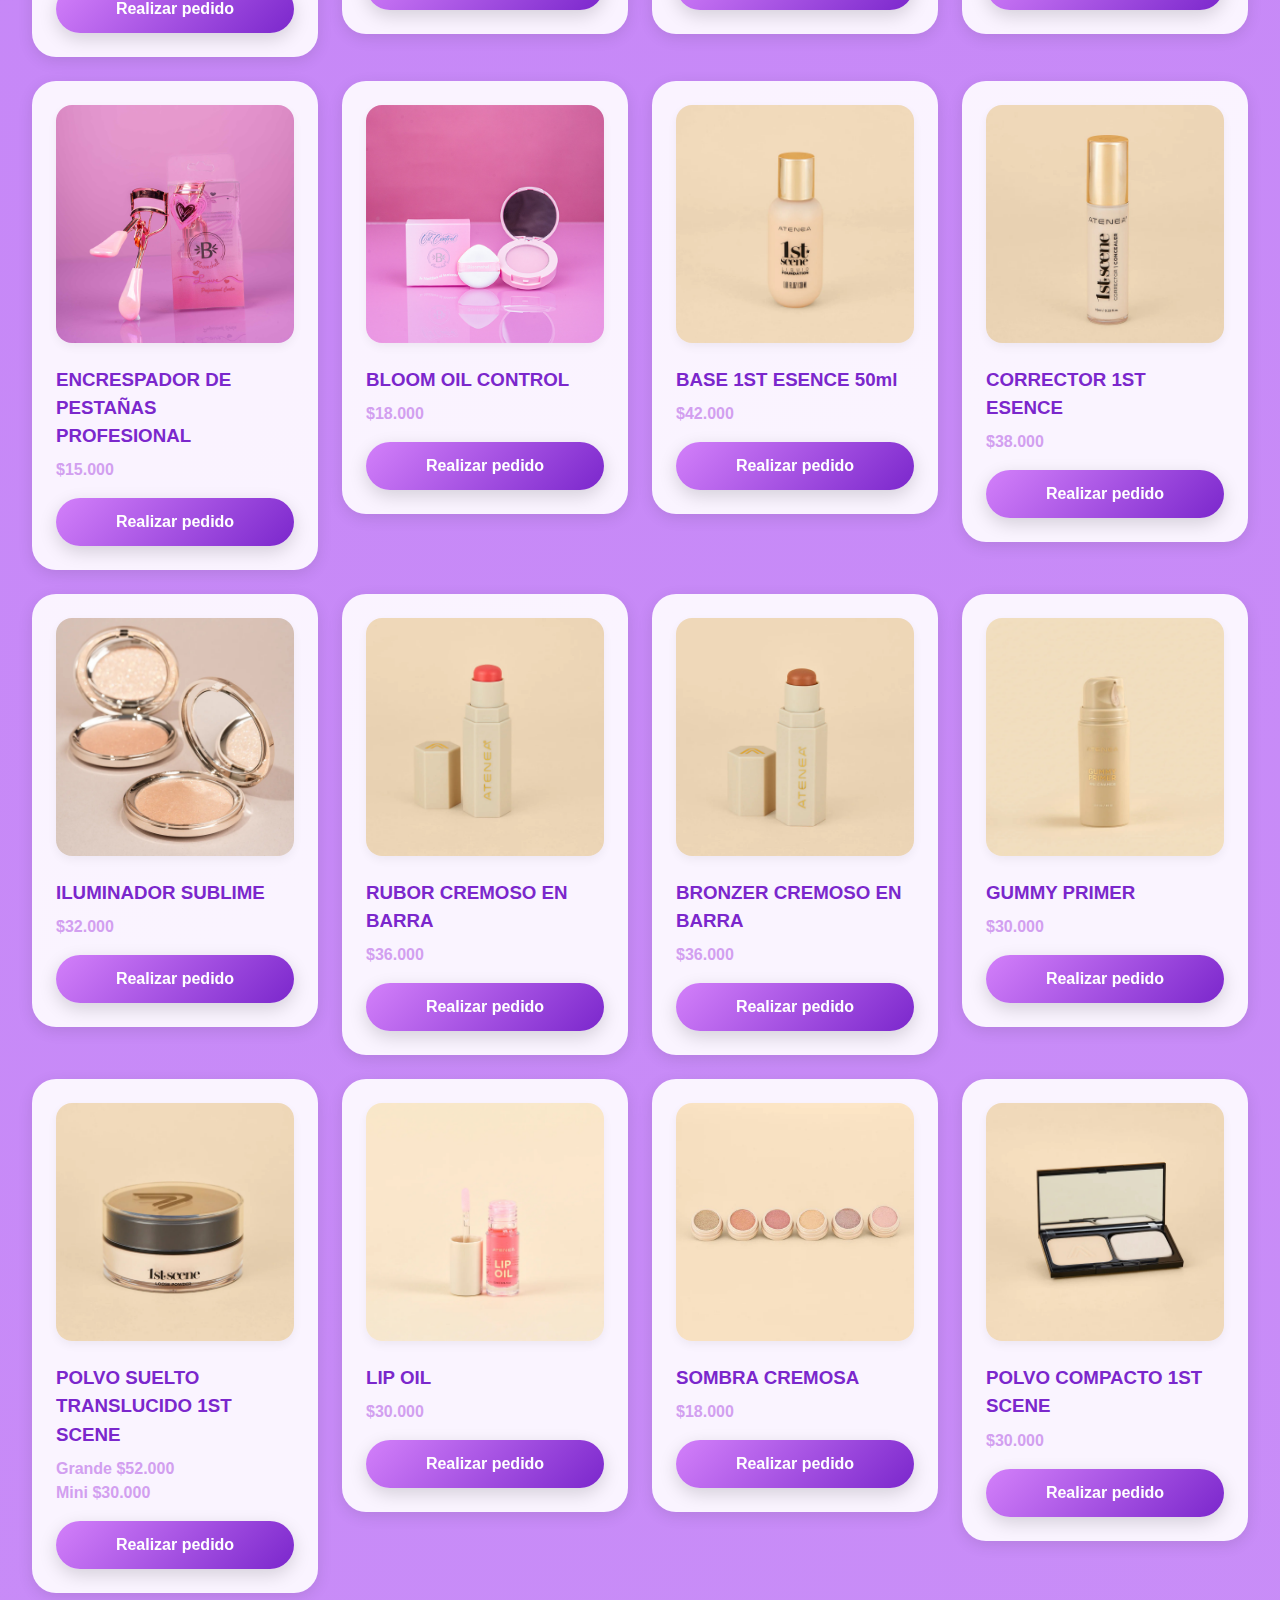
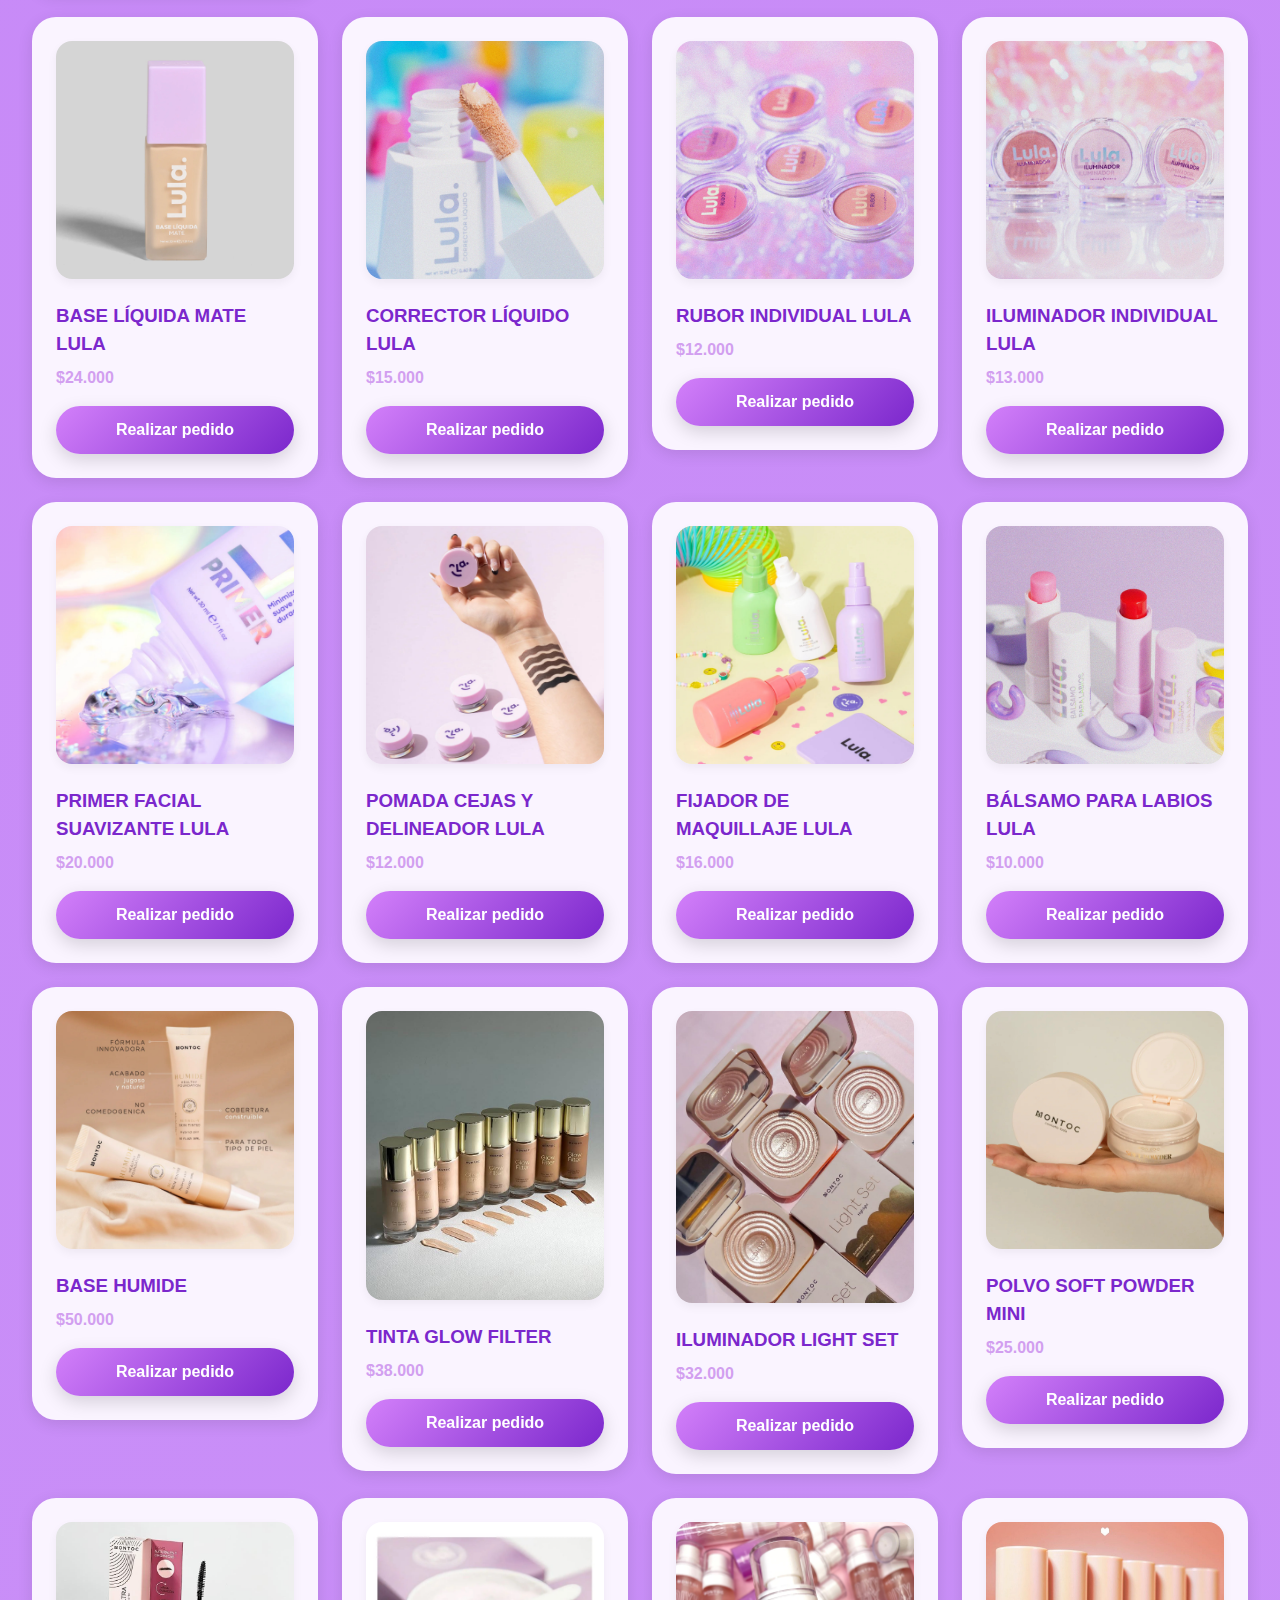
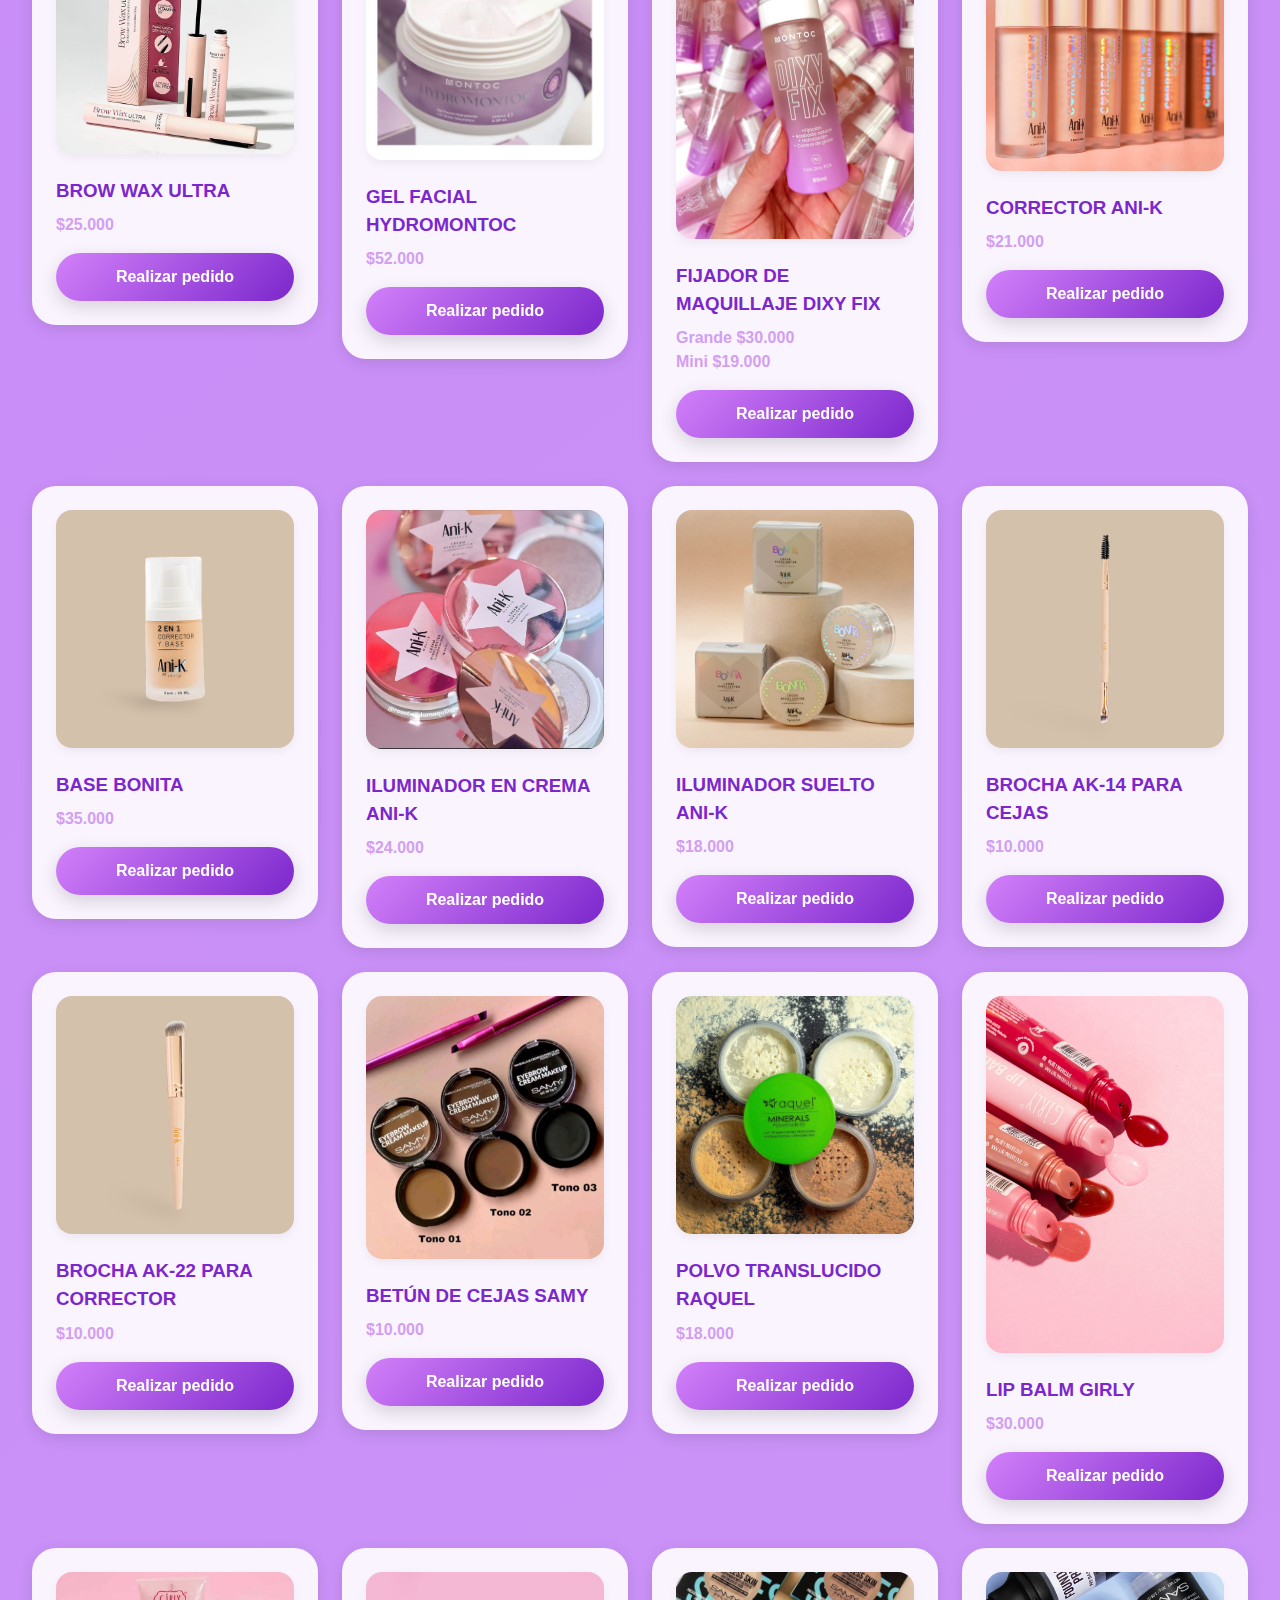
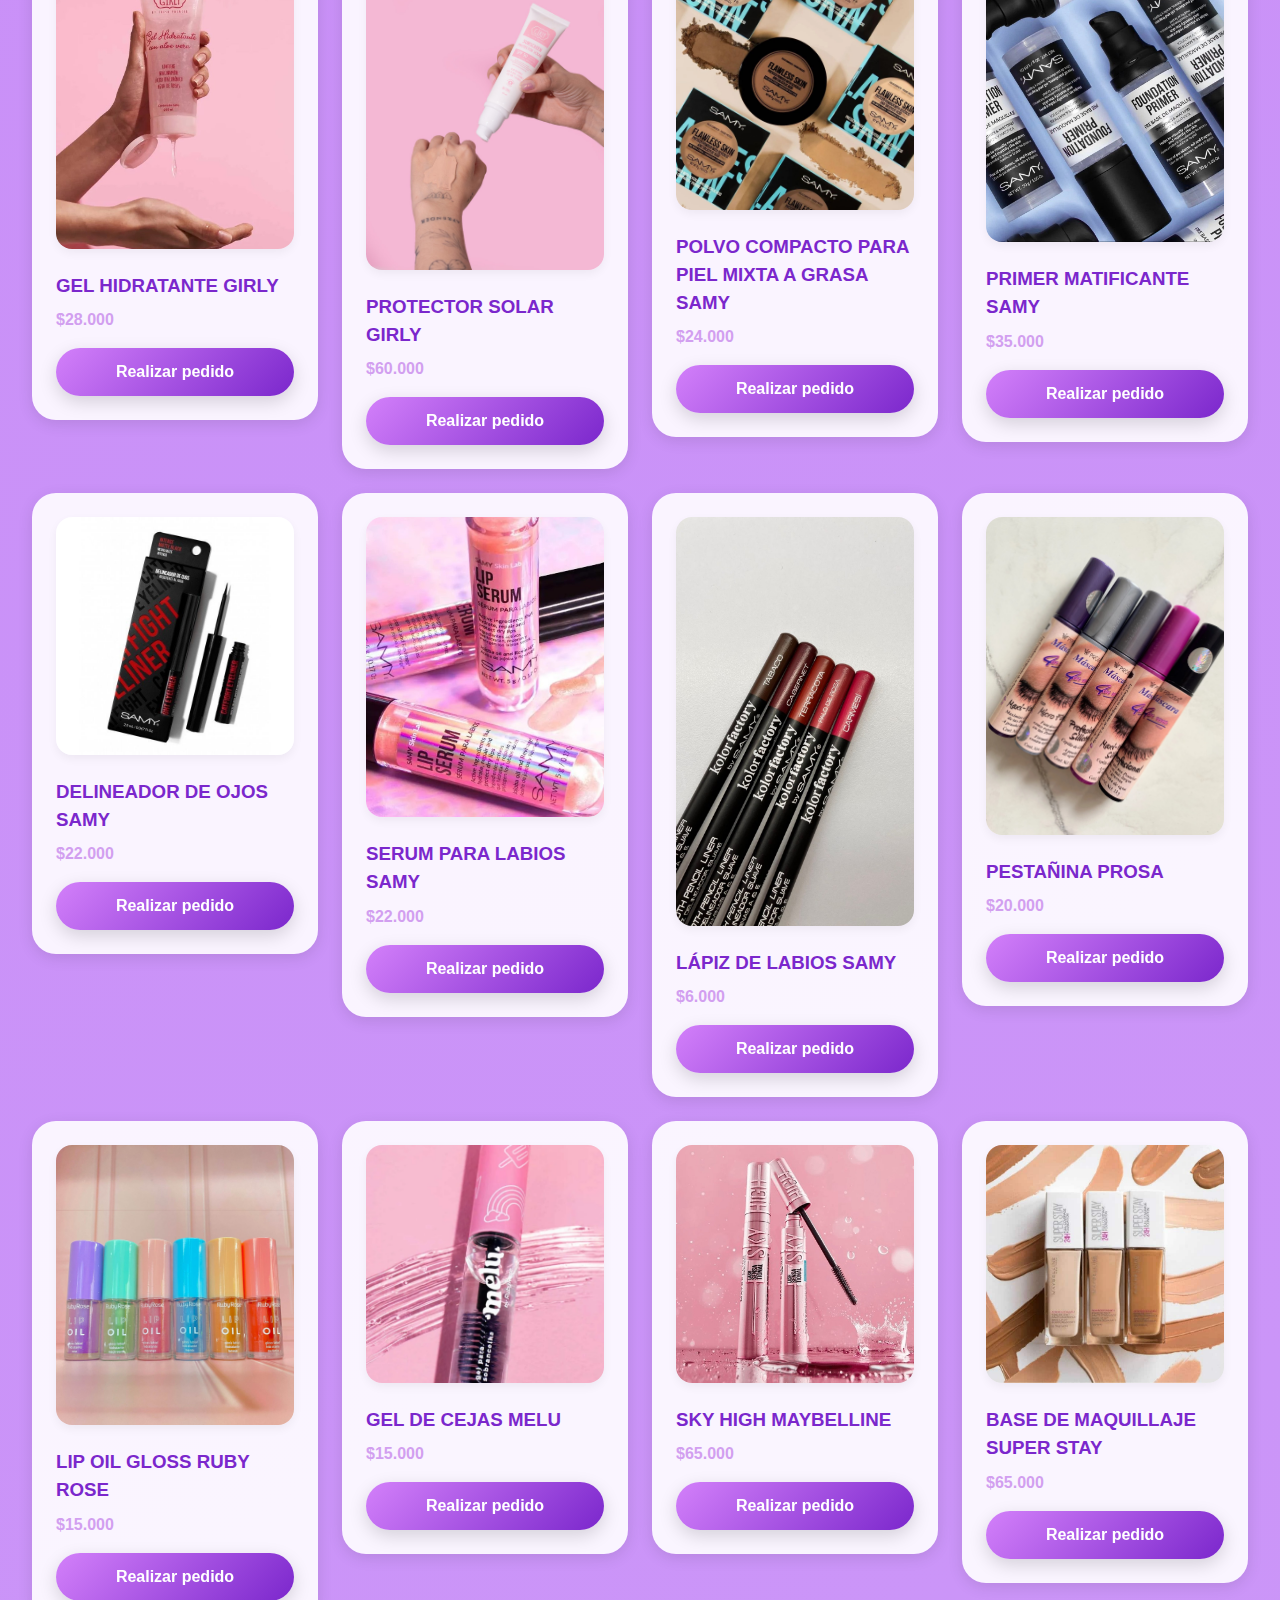
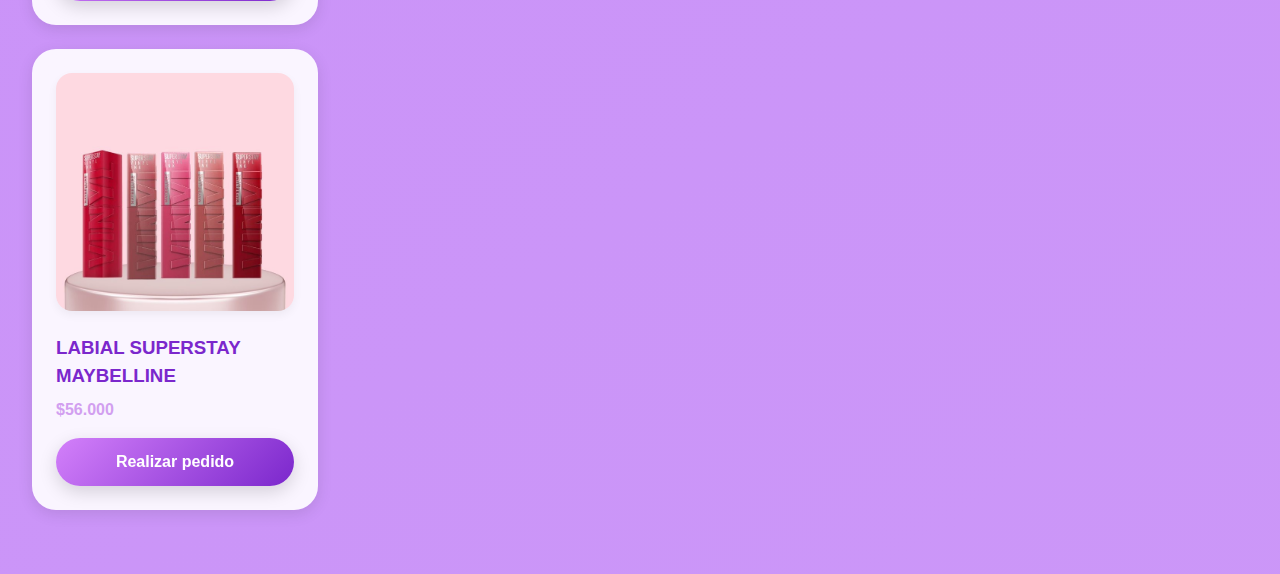
<file: maqullaje.html>
<!DOCTYPE html>
<html lang="es">
<head>
  <meta charset="UTF-8">
  <meta name="viewport" content="width=device-width, initial-scale=1.0">
  <title>Euphoria Beauty</title>
  <link rel="stylesheet" href="magis.css">
</head>
<body>

  <!-- Header -->
  <header class="header">
    <div class="logo">Euphoria Beauty </div>
   
    <nav class="nav">
      <a href="index.html">Inicio</a>
      <a href="maqullaje.html">Maquillaje</a>
     <a href="capilar.html">Cuidado capilar</a>
      
    </nav>
   <div class="menu-toggle">☰</div>
  </header>
  
 <script>
    const menuToggle = document.querySelector('.menu-toggle');
    const nav = document.querySelector('.nav');

    menuToggle.addEventListener('click', () => {
      nav.classList.toggle('show');
    });
  </script>

  

  <!-- Sección productos -->
  <section class="productos">
    <h2>Maquillaje</h2>

    <div class="grid-productos">
      
      <div class="producto">
        <img src="corrector.jpg" alt="corrector">
        <h3>MY CONCEALER</h3>
        <p>$18.000</p>
        <a class="boton-pedir" href="https://wa.me/573135677144?text=Hola,%20quiero%20hacer%20un%20pedido%20de%20MY%20CONCEALER" target="_blank">Realizar pedido</a>
      </div>

      <div class="producto">
        <img src="bloom gelei.png" alt="bloom gelei">
        <h3>BLOOM GELEI</h3>
        <p>$15.000</p>
        <a class="boton-pedir" href="https://wa.me/573135677144?text=Hola,%20quiero%20hacer%20un%20pedido%20de%20BLOOM%20GELEI" target="_blank">Realizar pedido</a>
      </div>

      <div class="producto">
        <img src="tinta.jpg" alt="Lipskin tint 2 en 1">
        <h3>LIPSKIN TINT 2 EN 1</h3>
        <p>$16.000</p>
        <a class="boton-pedir" href="https://wa.me/573135677144?text=Hola,%20quiero%20hacer%20un%20pedido%20de%20LIPSKIN%20TINT%202%20EN%201" target="_blank">Realizar pedido</a>
      </div>

      <div class="producto">
        <img src="base.png" alt="base">
        <h3>MY FOUNDATION 2 EN 1</h3>
        <p>$32.000</p>
        <a class="boton-pedir" href="https://wa.me/573135677144?text=Hola,%20quiero%20hacer%20un%20pedido%20de%20MY%20FOUNDATION%202%20EN%201" target="_blank">Realizar pedido</a>
      </div>

      <div class="producto">
        <img src="velvet.jpg" alt="rubor">
        <h3>VELVET RUBOR X3</h3>
        <p>$30.000</p>
        <a class="boton-pedir" href="https://wa.me/573135677144?text=Hola,%20quiero%20hacer%20un%20pedido%20de%20VELVET%20RUBOR%20X3" target="_blank">Realizar pedido</a>
      </div>

      <div class="producto">
        <img src="bloom-nectar.png" alt="bloom nectar">
        <h3>BLOOM NECTAR</h3>
        <p>$24.000</p>
        <a class="boton-pedir" href="https://wa.me/573135677144?text=Hola,%20quiero%20hacer%20un%20pedido%20de%20BLOOM%20NECTAR" target="_blank">Realizar pedido</a>
      </div>

      <div class="producto">
        <img src="polvo.jpg" alt="polvo">
        <h3>TRANSLUCENT 2 EN 1 GRANDE</h3>
        <p>$30.000</p>
        <a class="boton-pedir" href="https://wa.me/573135677144?text=Hola,%20quiero%20hacer%20un%20pedido%20de%20TRANSLUCENT%202%20EN%201%20GRANDE" target="_blank">Realizar pedido</a>
      </div>

      <div class="producto">
        <img src="polvo-pequeño.jpg" alt="polvo pequeño">
        <h3>TRANSLUCENT 2 EN 1 PEQUEÑO</h3>
        <p>$24.000</p>
        <a class="boton-pedir" href="https://wa.me/573135677144?text=Hola,%20quiero%20hacer%20un%20pedido%20de%20TRANSLUCENT%202%20EN%201%20PEQUEÑO" target="_blank">Realizar pedido</a>
      </div>

      <div class="producto">
        <img src="translucent_lila.jpg" alt="Translucent Lila">
        <h3>TRANSLUCENT LILA</h3>
        <p>$30.000</p>
        <a class="boton-pedir" href="https://wa.me/573135677144?text=Hola,%20quiero%20hacer%20un%20pedido%20de%20TRANSLUCENT%20LILA" target="_blank">Realizar pedido</a>
      </div>

      <div class="producto">
        <img src="bloom kiss.png" alt="bloom kiss">
        <h3>BLOOM KISS</h3>
        <p>$10.000</p>
        <a class="boton-pedir" href="https://wa.me/573135677144?text=Hola,%20quiero%20hacer%20un%20pedido%20de%20BLOOM%20KISS" target="_blank">Realizar pedido</a>
      </div>

      <div class="producto">
        <img src="beauty.jpg" alt="beauty blender">
        <h3>BEAUTY BLENDER</h3>
        <p>$6.000</p>
        
<a class="boton-pedir" href="https://wa.me/573135677144?text=Hola,%20quiero%20hacer%20un%20pedido%20de%20BEAUTY%20BLENDER" target="_blank">Realizar pedido</a>
      </div>

      <div class="producto">
        <img src="borlas.jpg" alt="borlas">
        <h3>SET BORLAS X7</h3>
        <p>$20.000</p>
        <a class="boton-pedir" href="https://wa.me/573135677144?text=Hola,%20quiero%20hacer%20un%20pedido%20de%20SET%20BORLAS%20X7" target="_blank">Realizar pedido</a>
      </div>

      <div class="producto">
        <img src="encrespador.jpg" alt="encrespador">
        <h3>ENCRESPADOR DE PESTAÑAS PROFESIONAL</h3>
        <p>$15.000</p>
        <a class="boton-pedir" href="https://wa.me/573135677144?text=Hola,%20quiero%20hacer%20un%20pedido%20de%20ENCRESPADOR%20DE%20PESTAÑAS%20PROFESIONAL" target="_blank">Realizar pedido</a>
      </div>

      <div class="producto">
        <img src="oil.jpg" alt="bloom oil">
        <h3>BLOOM OIL CONTROL</h3>
        <p>$18.000</p>
        <a class="boton-pedir" href="https://wa.me/573135677144?text=Hola,%20quiero%20hacer%20un%20pedido%20de%20BLOOM%20OIL%20CONTROL" target="_blank">Realizar pedido</a>
      </div>
  
    <!-- Producto 1 -->
    <div class="producto">
      <img src="base1st.jpg" alt="base 1st">
      <h3>BASE 1ST ESENCE 50ml</h3>
      <p>$42.000</p>
      <a class="boton-pedir" href="https://wa.me/573135677144?text=Hola,%20quiero%20realizar%20el%20pedido%20de%20BASE%201ST%20ESENCE%20tono%20PORCELAIN" target="_blank">Realizar pedido</a>
    </div>

    <!-- Producto 2 -->
    <div class="producto">
      <img src="corrector1st.jpg" alt="corrector 1st">
      <h3>CORRECTOR 1ST ESENCE</h3>
      <p>$38.000</p>
      <a class="boton-pedir" href="https://wa.me/573135677144?text=Hola,%20quiero%20realizar%20el%20pedido%20de%20CORRECTOR%201ST%20ESENCE%20tono%20VAINILLA" target="_blank">Realizar pedido</a>
    </div>

    <!-- Producto 3 -->
    <div class="producto">
      <img src="sublime.jpg" alt="sublime">
      <h3>ILUMINADOR SUBLIME</h3>
      <p>$32.000</p>
      <a class="boton-pedir" href="https://wa.me/573135677144?text=Hola,%20quiero%20realizar%20el%20pedido%20de%20ILUMINADOR%20SUBLIME%20tono%20SH001" target="_blank">Realizar pedido</a>
    </div>

    <!-- Producto 4 -->
    <div class="producto">
      <img src="ruborc.jpg" alt="rubor">
      <h3>RUBOR CREMOSO EN BARRA</h3>
      <p>$36.000</p>
      <a class="boton-pedir" href="https://wa.me/573135677144?text=Hola,%20quiero%20realizar%20el%20pedido%20de%20RUBOR%20CREMOSO%20EN%20BARRA" target="_blank">Realizar pedido</a>
    </div>

    <!-- Producto 5 -->
    <div class="producto">
      <img src="bronzer.jpg" alt="bronzer">
      <h3>BRONZER CREMOSO EN BARRA</h3>
      <p>$36.000</p>
      <a class="boton-pedir" href="https://wa.me/573135677144?text=Hola,%20quiero%20realizar%20el%20pedido%20de%20BRONZER%20CREMOSO%20EN%20BARRA" target="_blank">Realizar pedido</a>
    </div>

    <!-- Producto 6 -->
    <div class="producto">
      <img src="gp.jpg" alt="gummy">
      <h3>GUMMY PRIMER</h3>
      <p>$30.000</p>
      <a class="boton-pedir" href="https://wa.me/573135677144?text=Hola,%20quiero%20realizar%20el%20pedido%20de%20GUMMY%20PRIMER" target="_blank">Realizar pedido</a>
    </div>
      <div class="producto">
      <img src="1s.jpg" alt="gummy">
      <h3>POLVO SUELTO TRANSLUCIDO 1ST SCENE </h3>
      <p>Grande $52.000 <br> Mini $30.000</p>
      <a class="boton-pedir" href="https://wa.me/573135677144?text=Hola,%20quiero%20realizar%20el%20pedido%20de%20POLVO%20SUELTO%20ATENEA" target="_blank">Realizar pedido</a>
    </div>
      <div class="producto">
      <img src="lo.jpg" alt="gummy">
      <h3>LIP OIL</h3>
      <p>$30.000</p>
      <a class="boton-pedir" href="https://wa.me/573135677144?text=Hola,%20quiero%20realizar%20el%20pedido%20de%20LIP%20OIL%20ATENEA" target="_blank">Realizar pedido</a>
    </div>
      <div class="producto">
      <img src="sc.jpg" alt="gummy">
      <h3>SOMBRA CREMOSA</h3>
      <p>$18.000</p>
      <a class="boton-pedir" href="https://wa.me/573135677144?text=Hola,%20quiero%20realizar%20el%20pedido%20de%20SOMBRA%20CREMOSA%20ATENEA" target="_blank">Realizar pedido</a>
    </div>
     <div class="producto">
      <img src="p1.jpg" alt="gummy">
      <h3>POLVO COMPACTO 1ST SCENE</h3>
      <p>$30.000</p>
      <a class="boton-pedir" href="https://wa.me/573135677144?text=Hola,%20quiero%20realizar%20el%20pedido%20de%20POLVO%20COMPACTO%20ATENEA" target="_blank">Realizar pedido</a>
    </div>

    <div class="producto">
      <img src="base l.jpg" alt="base líquida Lula">
      <h3>BASE LÍQUIDA MATE LULA</h3>
      <p>$24.000</p>
      <a class="boton-pedir" href="https://wa.me/573135677144?text=Hola,%20quiero%20realizar%20el%20pedido%20de%20BASE%20LÍQUIDA%20MAATE%20LULA%20tono%2002" target="_blank">Realizar pedido</a>
    </div>

    <div class="producto">
      <img src="corrector l.jpg" alt="corrector líquido Lula">
      <h3>CORRECTOR LÍQUIDO LULA</h3>
      <p>$15.000</p>
      <a class="boton-pedir" href="https://wa.me/573135677144?text=Hola,%20quiero%20realizar%20el%20pedido%20de%20CORRECTOR%20LÍQUIDO%20LULA%20tono%2002" target="_blank">Realizar pedido</a>
    </div>

    <div class="producto">
      <img src="rubor l.jpg" alt="rubor Lula">
      <h3>RUBOR INDIVIDUAL LULA</h3>
      <p>$12.000</p>
      <a class="boton-pedir" href="https://wa.me/573135677144?text=Hola,%20quiero%20realizar%20el%20pedido%20de%20RUBOR%20LULA%20tono%20SH004" target="_blank">Realizar pedido</a>
    </div>

    <div class="producto">
      <img src="iluminador l.jpg" alt="iluminador Lula">
      <h3>ILUMINADOR INDIVIDUAL LULA</h3>
      <p>$13.000</p>
      <a class="boton-pedir" href="https://wa.me/573135677144?text=Hola,%20quiero%20realizar%20el%20pedido%20de%20ILUMINADOR%20INDIVIDUAL%20tono%2004" target="_blank">Realizar pedido</a>
    </div>

    <div class="producto">
      <img src="primer l.jpg" alt="primer Lula">
      <h3>PRIMER FACIAL SUAVIZANTE LULA</h3>
      <p>$20.000</p>
      <a class="boton-pedir" href="https://wa.me/573135677144?text=Hola,%20quiero%20realizar%20el%20pedido%20de%20PRIMER%20LULA" target="_blank">Realizar pedido</a>
    </div>

    <div class="producto">
      <img src="pomada l.jpg" alt="pomada para cejas Lula">
      <h3>POMADA CEJAS Y DELINEADOR LULA</h3>
      <p>$12.000</p>
      <a class="boton-pedir" href="https://wa.me/573135677144?text=Hola,%20quiero%20realizar%20el%20pedido%20de%20POMADA%20CEJAS%20tono%20MEDIO" target="_blank">Realizar pedido</a>
    </div>

    <div class="producto">
      <img src="fijador l.jpg" alt="fijador Lula">
      <h3>FIJADOR DE MAQUILLAJE LULA</h3>
      <p>$16.000</p>
      <a class="boton-pedir" href="https://wa.me/573135677144?text=Hola,%20quiero%20realizar%20el%20pedido%20de%20FIJADOR%20DE%20MAQUILLAJE%20LULA%20ROSAS" target="_blank">Realizar pedido</a>
    </div>

    <div class="producto">
      <img src="balsamo l.jpg" alt="bálsamo Lula">
      <h3>BÁLSAMO PARA LABIOS LULA</h3>
      <p>$10.000</p>
      <a class="boton-pedir" href="https://wa.me/573135677144?text=Hola,%20quiero%20realizar%20el%20pedido%20de%20BÁLSAMO%20PARA%20LABIOS%20LULA%20FRESA" target="_blank">Realizar pedido</a>
    </div>

<div class="producto">
        <img src="humide.jpg" alt="base humide">
        <h3>BASE HUMIDE</h3>
        <p>$50.000</p>
        <a class="boton-pedir" href="https://wa.me/573135677144?text=Hola,%20quiero%20realizar%20el%20pedido%20de%20BASE%20HUMIDE%20tono%20200" target="_blank">Realizar pedido</a>
    </div>

    <div class="producto">
        <img src="glow.jpg" alt="tinta glow">
        <h3>TINTA GLOW FILTER</h3>
        <p>$38.000</p>
        <a class="boton-pedir" href="https://wa.me/573135677144?text=Hola,%20quiero%20realizar%20el%20pedido%20de%20TINTA%20GLOW%20FILTER%20tono%202.0%20LIGHT%20SANS" target="_blank">Realizar pedido</a>
    </div>

    <div class="producto">
        <img src="light.jpg" alt="tinta glow">
        <h3>ILUMINADOR LIGHT SET</h3>
        <p>$32.000</p>
        <a class="boton-pedir" href="https://wa.me/573135677144?text=Hola,%20quiero%20realizar%20el%20pedido%20de%20ILUMINADOR%20LIGHT%20SET" target="_blank">Realizar pedido</a>
    </div>

    <div class="producto">
        <img src="soft.jpg" alt="soft powder mini">
        <h3>POLVO SOFT POWDER MINI</h3>
        <p>$25.000</p>
        <a class="boton-pedir" href="https://wa.me/573135677144?text=Hola,%20quiero%20realizar%20el%20pedido%20de%20POLVO%20SOFT%20POWDER%20MINI" target="_blank">Realizar pedido</a>
    </div>

    <div class="producto">
        <img src="brow.jpg" alt="brow wax ultra">
        <h3>BROW WAX ULTRA</h3>
        <p>$25.000</p>
        <a class="boton-pedir" href="https://wa.me/573135677144?text=Hola,%20quiero%20realizar%20el%20pedido%20de%20BROW%20WAX%20ULTRA" target="_blank">Realizar pedido</a>
    </div>

    <div class="producto">
        <img src="hydromontoc.jpg" alt="gel facial">
        <h3>GEL FACIAL HYDROMONTOC</h3>
        <p>$52.000</p>
        <a class="boton-pedir" href="https://wa.me/573135677144?text=Hola,%20quiero%20realizar%20el%20pedido%20de%20GEL%20HIDRATANTE%20HYDROMONTOC" target="_blank">Realizar pedido</a>
    </div>

    <div class="producto">
        <img src="fijador.jpg" alt="fijador maquillaje">
        <h3>FIJADOR DE MAQUILLAJE DIXY FIX </h3>
        <p>Grande $30.000 <br> Mini $19.000</p>
      
        <a class="boton-pedir" href="https://wa.me/573135677144?text=Hola,%20quiero%20realizar%20el%20pedido%20de%20FIJADOR%20DE%20MAQUILLAJE%20DIXY%20FIX" target="_blank">Realizar pedido</a>
    </div>

   <div class="producto">
        <img src="corrector_anik.jpg" alt="corrector">
        <h3>CORRECTOR ANI-K</h3>
        <p>$21.000</p>
        <a class="boton-pedir" href="https://wa.me/573135677144?text=Hola,%20quiero%20realizar%20el%20pedido%20de%20CORRECTOR%20ANI-K%20tono%2001" target="_blank"> Realizar pedido</a>
    </div>

    <div class="producto">
        <img src="base-bonita.png" alt="base bonita">
        <h3>BASE BONITA</h3>
        <p>$35.000</p>
        <a class="boton-pedir" href="https://wa.me/573135677144?text=Hola,%20quiero%20realizar%20el%20pedido%20de%20BASE%20BONITA%20tono%2001" target="_blank">Realizar pedido</a>
    </div>

    <div class="producto">
        <img src="crema ani-k.jpg" alt="iluminador suelto">
        <h3>ILUMINADOR EN CREMA ANI-K</h3>
        <p>$24.000</p>
        <a class="boton-pedir" href="https://wa.me/573135677144?text=Hola,%20quiero%20realizar%20el%20pedido%20de%20ILUMINADOR%20SUELTO%20ANI-K%20tono%20COSMIC" target="_blank">Realizar pedido</a>
    </div>
    <div class="producto">
        <img src="iluminador.jpg" alt="iluminador suelto">
        <h3>ILUMINADOR SUELTO ANI-K</h3>
        <p>$18.000</p>
        <a class="boton-pedir" href="https://wa.me/573135677144?text=Hola,%20quiero%20realizar%20el%20pedido%20de%20ILUMINADOR%20EN%20CREMA%ANI-K%20tono%20COSMIC" target="_blank">Realizar pedido</a>
    </div>

    <div class="producto">
        <img src="ak14.png" alt="brocha cejas">
        <h3>BROCHA AK-14 PARA CEJAS</h3>
        <p>$10.000</p>
        <a class="boton-pedir" href="https://wa.me/573135677144?text=Hola,%20quiero%20realizar%20el%20pedido%20de%20BROCHA%20PARA%20CEJAS%20AK-14" target="_blank">Realizar pedido</a>
    </div>

    <div class="producto">
        <img src="ak22.png" alt="brocha corrector">
        <h3>BROCHA AK-22 PARA CORRECTOR</h3>
        <p>$10.000</p>
        <a class="boton-pedir" href="https://wa.me/573135677144?text=Hola,%20quiero%20realizar%20el%20pedido%20de%20BROCHA%20PARA%20CORRECTOR%20AK-22" target="_blank">Realizar pedido</a>
    </div>
<div class="producto">
        <img src="betun.jpg" alt="betun samy">
        <h3>BETÚN DE CEJAS SAMY</h3>
        <p>$10.000</p>
        <a class="boton-pedir" href="https://wa.me/573135677144?text=Hola,%20quiero%20realizar%20el%20pedido%20de%20BETÚN%20DE%20CEJAS%20SAMY%20tono%2002">Realizar pedido</a>
    </div>

    <div class="producto">
        <img src="raquel.jpg" alt="polvo raquel">
        <h3>POLVO TRANSLUCIDO RAQUEL</h3>
        <p>$18.000</p>
        <a class="boton-pedir" href="https://wa.me/573135677144?text=Hola,%20quiero%20realizar%20el%20pedido%20de%20POLVO%20TRANSLUCIDO%20RAQUEL%20tono%20BANANA">Realizar pedido</a>
    </div>

    <div class="producto">
        <img src="LBG.jpg" alt="gel girly">
        <h3>LIP BALM GIRLY</h3>
        <p>$30.000</p>
        <a class="boton-pedir" href="https://wa.me/573135677144?text=Hola,%20quiero%20realizar%20el%20pedido%20de%20LIP%20BALM%20GIRLY">Realizar pedido</a>
    </div>
    <div class="producto">
        <img src="girly.jpg" alt="gel girly">
        <h3>GEL HIDRATANTE GIRLY</h3>
        <p>$28.000</p>
        <a class="boton-pedir" href="https://wa.me/573135677144?text=Hola,%20quiero%20realizar%20el%20pedido%20de%20GEL%20HIDRATANTE%20GIRLY">Realizar pedido</a>
    </div>
    <div class="producto">
        <img src="ps.jpg" alt="gel girly">
        <h3>PROTECTOR SOLAR GIRLY</h3>
        <p>$60.000</p>
        <a class="boton-pedir" href="https://wa.me/573135677144?text=Hola,%20quiero%20realizar%20el%20pedido%20de%20PROTECTOR%20SOLAR%20GIRLY">Realizar pedido</a>
    </div>

     <div class="producto">
        <img src="compacto.jpg" alt="lapiz de labios">
        <h3>POLVO COMPACTO PARA PIEL MIXTA A GRASA SAMY</h3>
        <p>$24.000</p>
        <a class="boton-pedir" href="https://wa.me/573135677144?text=Hola,%20quiero%20realizar%20el%20pedido%20de%20POLVO%20COMPACTO%20SAMY">Realizar pedido</a>
    </div>
    <div class="producto">
        <img src="pms.jpg" alt="lapiz de labios">
        <h3>PRIMER MATIFICANTE SAMY</h3>
        <p>$35.000</p>
        <a class="boton-pedir" href="https://wa.me/573135677144?text=Hola,%20quiero%20realizar%20el%20pedido%20de%20PRIMER%20MATIFICANTE%20SAMY">Realizar pedido</a>
    </div>
     <div class="producto">
        <img src="delineador.jpg" alt="delineador samy">
        <h3>DELINEADOR DE OJOS SAMY</h3>
        <p>$22.000</p>
        <a class="boton-pedir" href="https://wa.me/573135677144?text=Hola,%20quiero%20realizar%20el%20pedido%20de%20DELINEADOR%20DE%20OJOS%20SAMY">Realizar pedido</a>
    </div>

    <div class="producto">
        <img src="serum.jpg" alt="lapiz de labios">
        <h3>SERUM PARA LABIOS SAMY</h3>
        <p>$22.000</p>
        <a class="boton-pedir" href="https://wa.me/573135677144?text=Hola,%20quiero%20realizar%20el%20pedido%20de%20SERUM%20PARA%20LABIOS%20SAMY">Realizar pedido</a>
    </div>
    <div class="producto">
        <img src="lapiz.jpg" alt="lapiz de labios">
        <h3>LÁPIZ DE LABIOS SAMY</h3>
        <p>$6.000</p>
        <a class="boton-pedir" href="https://wa.me/573135677144?text=Hola,%20quiero%20realizar%20el%20pedido%20de%20LÁPIZ%20DE%20LABIOS%20SAMY%20tono%20TERRACOTA">Realizar pedido</a>
    </div>

    <div class="producto">
        <img src="prosas.jpg" alt="pestañina prosa">
        <h3>PESTAÑINA PROSA</h3>
        <p>$20.000</p>
        <a class="boton-pedir" href="https://wa.me/573135677144?text=Hola,%20quiero%20realizar%20el%20pedido%20de%20PESTAÑINA%20PROSA%20color%20MORADA">Realizar pedido</a>
    </div>

  
    <div class="producto">
        <img src="lipoil.jpg" alt="Lip oil">
        <h3>LIP OIL GLOSS RUBY ROSE</h3>
        <p>$15.000</p>
        <a class="boton-pedir" href="https://wa.me/573135677144?text=Hola,%20quiero%20realizar%20el%20pedido%20de%20LIP%20OIL%20GLOSS%20RUBY%20ROSE">Realizar pedido</a>
    </div>
    <div class="producto">
        <img src="gm.jpg" alt="Lip oil">
        <h3>GEL DE CEJAS MELU</h3>
        <p>$15.000</p>
        <a class="boton-pedir" href="https://wa.me/573135677144?text=Hola,%20quiero%20realizar%20el%20pedido%20de%20GEL%20DE%20CEJAS%20MELU">Realizar pedido</a>
    </div>
    <div class="producto">
        <img src="sh.jpg" alt="Lip oil">
        <h3>SKY HIGH MAYBELLINE</h3>
        <p>$65.000</p>
        <a class="boton-pedir" href="https://wa.me/573135677144?text=Hola,%20quiero%20realizar%20el%20pedido%20de%20PESTAÑINA%20SKY%20HIGHT">Realizar pedido</a>
    </div>

    <div class="producto">
        <img src="super .jpg" alt="Lip oil">
        <h3>BASE DE MAQUILLAJE SUPER STAY</h3>
        <p>$65.000</p>
        <a class="boton-pedir" href="https://wa.me/573135677144?text=Hola,%20quiero%20realizar%20el%20pedido%20de%20BASE%20SUPER%20STAY">Realizar pedido</a>
    </div>
    <div class="producto">
        <img src="lm.jpg" alt="Lip oil">
        <h3>LABIAL SUPERSTAY MAYBELLINE</h3>
        <p>$56.000</p>
        <a class="boton-pedir" href="https://wa.me/573135677144?text=Hola,%20quiero%20realizar%20el%20pedido%20de%20LIP%20OIL%20GLOSS%20RUBY%20ROSE">Realizar pedido</a>
    </div>

    </div>
  </section>

</body>
</html>
</file>
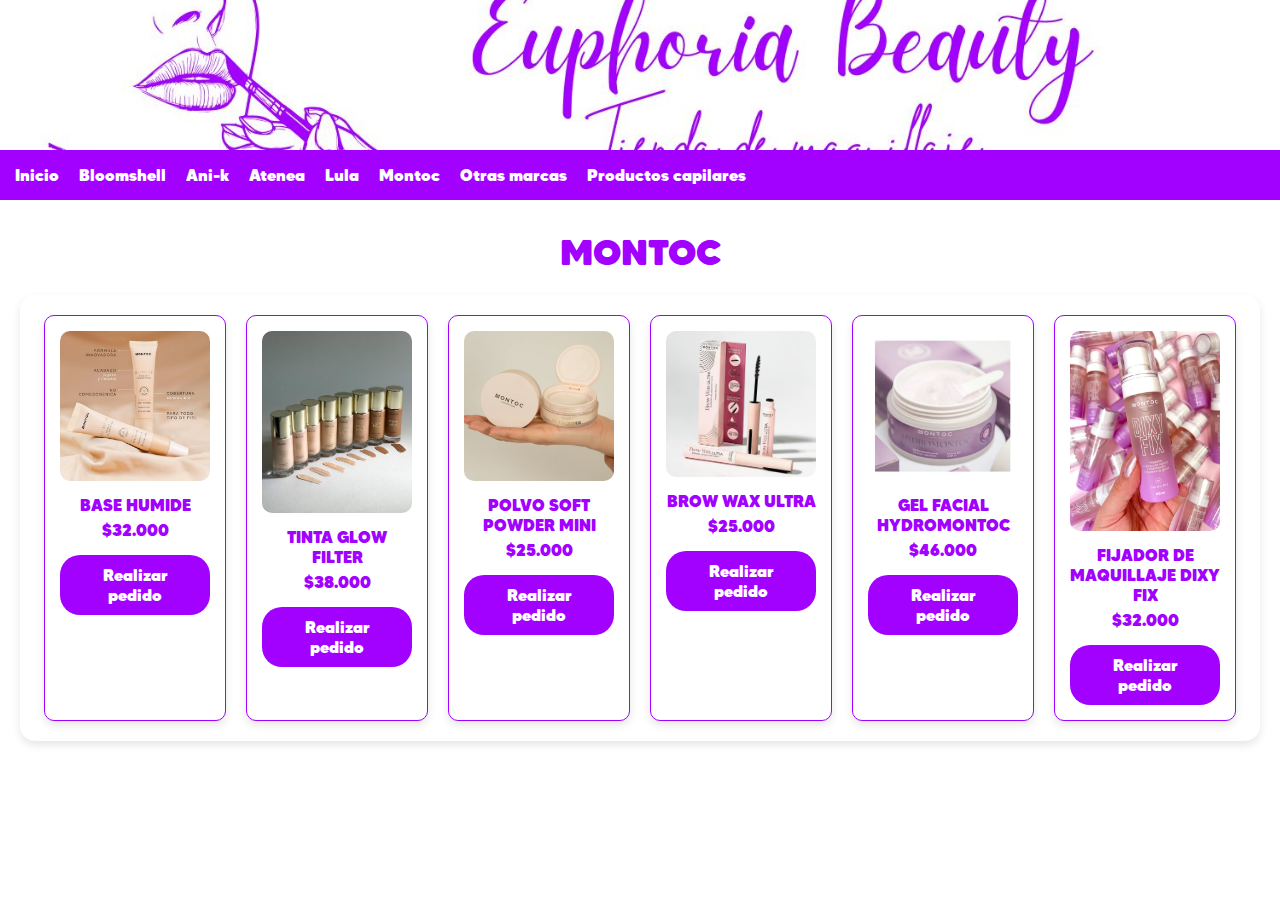
<file: Montoc.html>
<!DOCTYPE html>
<html lang="en">
<head>
    <meta charset="UTF-8">
    <meta name="viewport" content="width=device-width, initial-scale=1.0">
    <title>EUPHORIA BEAUTY</title>
    <link rel="stylesheet" href="Montoc.css">
</head>
<body>
    <div class="nav1">
<img src="header.jpg" alt="EUPHORIA BEAUTY" class="header">
    </div>
    <div class="nav2">
        <a href="index.html">Inicio</a>
        <a href="Bloomshell.html">Bloomshell</a>
        <a href="Ani-k.html">Ani-k</a>
        <a href="Atenea.html">Atenea</a>
        <a href="Lula.html">Lula</a>
        <a href="Montoc.html">Montoc</a>
        <a href="Otras.html">Otras marcas</a>
        <a href="capilar.html">Productos capilares</a>
      </div>
      <h2 class="titulo-bloomshell"> MONTOC </h2>

    <div class="productos">
        <div class="producto">
            <img src="humide.jpg" alt="base humide">
            <h3>BASE HUMIDE</h3>
            <p>$32.000</p>
            <a href="https://wa.me/573135677144?text=Hola,%20quiero%20realizar%20el%20pedido%20de%20BASE%20HUMIDE%20tono%20200">Realizar pedido</a>
            
        </div>
    
        <div class="producto">
            <img src="glow.jpg" alt="tinta glow">
            <h3>TINTA GLOW FILTER</h3>
            <p>$38.000</p>
            <a href="https://wa.me/573135677144?text=Hola,%20quiero%20realizar%20el%20pedido%20de%20TINTA%20GLOW%20FILTER%20tono%202.0%20LIGHT%20SANS">Realizar pedido</a>
        </div>
    
        <div class="producto">
            <img src="soft.jpg" alt="soft powder">
            <h3>POLVO SOFT POWDER MINI</h3>
            <p>$25.000</p>
            <a href="https://wa.me/573135677144?text=Hola,%20quiero%20realizar%20el%20pedido%20de%20POLVO%20SOFT%20POWDER%20MINI">Realizar pedido</a>
        </div>
    
        <div class="producto">
            <img src="brow.jpg" alt="brow wax ultra">
            <h3>BROW WAX ULTRA </h3>
            <p>$25.000</p>
            <a href="https://wa.me/573135677144?text=Hola,%20quiero%20realizar%20el%20pedido%20de%20BROW%20WAX%20ULTRA">Realizar pedido</a>
        </div>
        <div class="producto">
            <img src="hydromontoc.jpg" alt="Gel facial">
            <h3>GEL FACIAL HYDROMONTOC </h3>
            <p>$46.000</p>
            <a href="https://wa.me/573135677144?text=Hola,%20quiero%20realizar%20el%20pedido%20de%20GEL%20HIDRATANTE%20HYDROMONTOC">Realizar pedido</a>
        </div>
        <div class="producto">
            <img src="fijador.jpg" alt="fijador">
            <h3>FIJADOR DE MAQUILLAJE DIXY FIX </h3>
            <p>$32.000</p>
            <a href="https://wa.me/573135677144?text=Hola,%20quiero%20realizar%20el%20pedido%20de%20FIJADOR%20DE%20MAQUILLAJE%20DIXY%20FIX">Realizar pedido</a>
        </div>
</file>
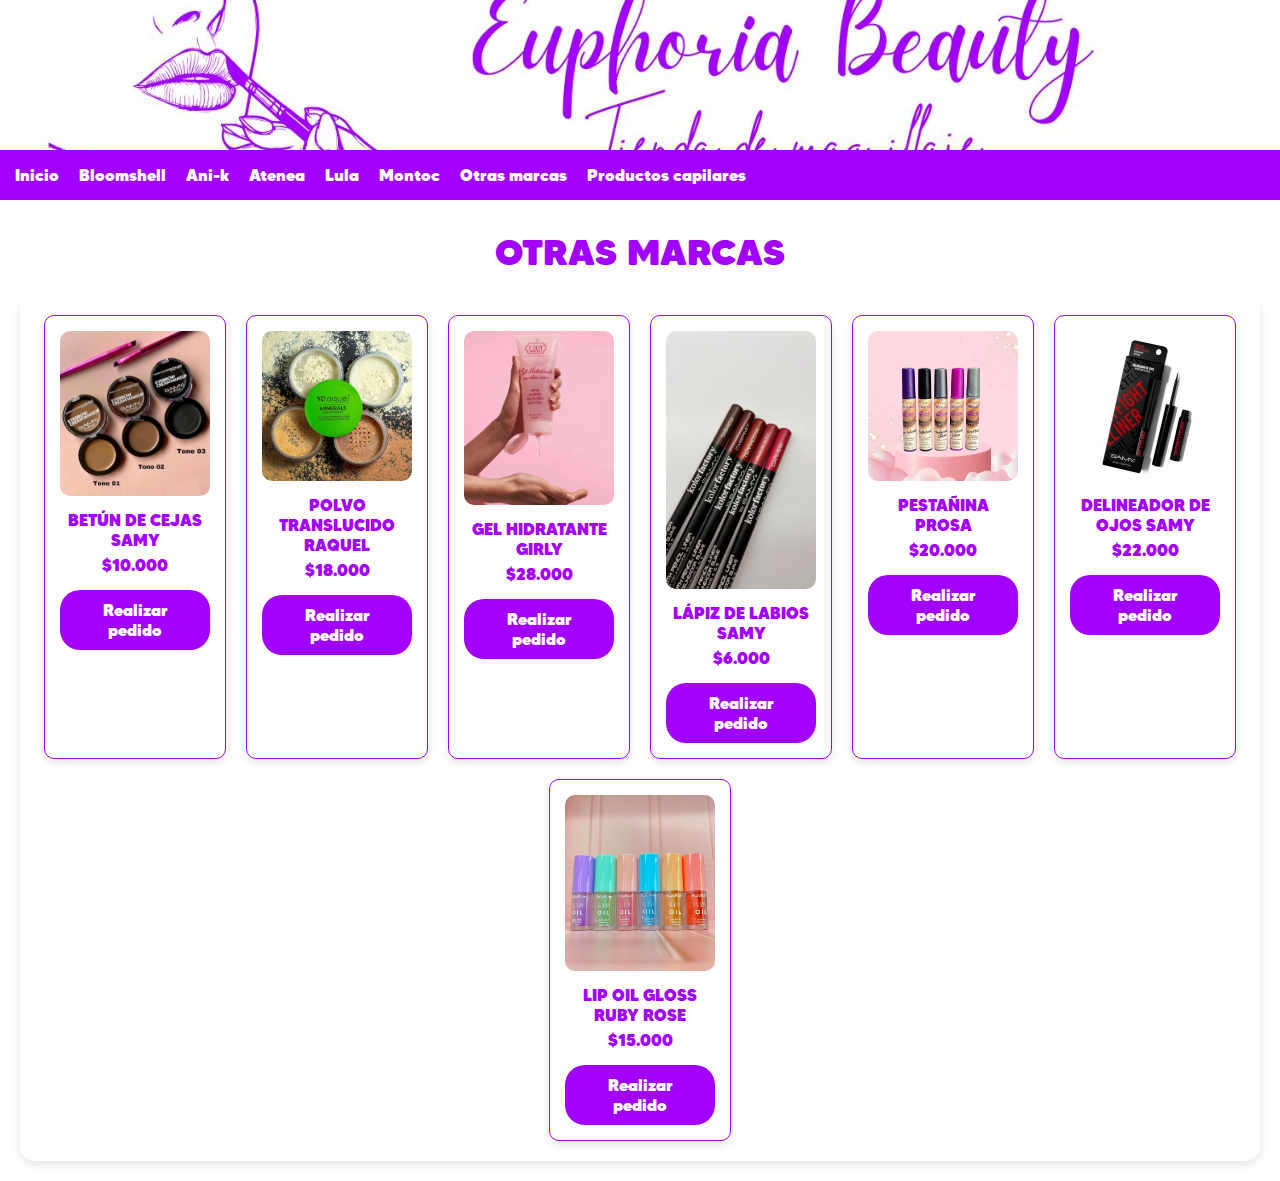
<file: Otras.html>
<!DOCTYPE html>
<html lang="en">
<head>
    <meta charset="UTF-8">
    <meta name="viewport" content="width=device-width, initial-scale=1.0">
    <title>EUPHORIA BEAUTY</title>
    <link rel="stylesheet" href="Otras.css">
</head>
<body>
    <div class="nav1">
<img src="header.jpg" alt="EUPHORIA BEAUTY" class="header">
    </div>
    <div class="nav2">
        <a href="index.html">Inicio</a>
        <a href="Bloomshell.html">Bloomshell</a>
        <a href="Ani-k.html">Ani-k</a>
        <a href="Atenea.html">Atenea</a>
        <a href="Lula.html">Lula</a>
        <a href="Montoc.html">Montoc</a>
        <a href="Otras.html">Otras marcas</a>
        <a href="capilar.html">Productos capilares</a>
      </div>
      <h2 class="titulo-bloomshell"> OTRAS MARCAS</h2>

    <div class="productos">
        <div class="producto">
            <img src="betun.jpg" alt="betun samy">
            <h3>BETÚN DE CEJAS SAMY</h3>
            <p>$10.000</p>
            <a href="https://wa.me/573135677144?text=Hola,%20quiero%20realizar%20el%20pedido%20de%20BETÚN%20DE%20CEJAS%20SAMY%20tono%2002">Realizar pedido</a>
            
        </div>
        <div class="producto">
            <img src="raquel.jpg" alt="polvo raquel">
            <h3>POLVO TRANSLUCIDO RAQUEL</h3>
            <p>$18.000</p>
            <a href="https://wa.me/573135677144?text=Hola,%20quiero%20realizar%20el%20pedido%20de%20POLVO%20TRANSLUCIDO%20RAQUEL%20tono%20BANANA">Realizar pedido</a>
            
        </div>
    
        <div class="producto">
            <img src="girly.jpg" alt="gel girly">
            <h3>GEL HIDRATANTE GIRLY</h3>
            <p>$28.000</p>
            <a href="https://wa.me/573135677144?text=Hola,%20quiero%20realizar%20el%20pedido%20de%20GEL%20HIDRATANTE%20GIRLY">Realizar pedido</a>
        </div>
    
        <div class="producto">
            <img src="lapiz.jpg" alt="lapiz de labios">
            <h3>LÁPIZ DE LABIOS SAMY</h3>
            <p>$6.000</p>
            <a href="https://wa.me/573135677144?text=Hola,%20quiero%20realizar%20el%20pedido%20de%20LÁPIZ%20DE%20LABIOS%20SAMY%20tono%20TERRACOTA">Realizar pedido</a>
        </div>
    
        <div class="producto">
            <img src="prosa.jpg" alt="pestañina prosa">
            <h3>PESTAÑINA PROSA </h3>
            <p>$20.000</p>
            <a href="https://wa.me/573135677144?text=Hola,%20quiero%20realizar%20el%20pedido%20de%20PESTAÑINA%20PROSA%20color%20MORADA">Realizar pedido</a>
        </div>
        <div class="producto">
            <img src="delineador.jpg" alt="delineador samy">
            <h3>DELINEADOR DE OJOS SAMY </h3>
            <p>$22.000</p>
            <a href="https://wa.me/573135677144?text=Hola,%20quiero%20realizar%20el%20pedido%20de%20DELINEADOR%20DE%20OJOS%20SAMY">Realizar pedido</a>
        </div>
        <div class="producto">
            <img src="lipoil.jpg" alt="Lip oil">
            <h3>LIP OIL GLOSS RUBY ROSE </h3>
            <p>$15.000</p>
            <a href="https://wa.me/573135677144?text=Hola,%20quiero%20realizar%20el%20pedido%20de%20LIP%20OIL%20GLOSS%20RUBY%20ROSE">Realizar pedido</a>
        </div>
</file>
<file: styles.css>
:root {
  --purple-light:  #d29ff0;
  --purple-dark:   #7b27cc;
  --pink-light:    #ffc0de;
  --pink-dark:     #ff77b5;
  --white:         #fff;
  --gray-text:     #333;
  --radius-lg:     1.5rem;
  --gap:           1.5rem;
  --transition:    0.4s ease-in-out;
  --font-base:     'Poppins', sans-serif;
}

/*────────────────── RESET & BASE ──────────────────*/
* { margin:0; padding:0; box-sizing:border-box; }
body {
  font-family: var(--font-base);
  background: linear-gradient(120deg, #f9f, #ffcdfd, #f9fbd2);
  background-size: 400% 400%;
  animation: bg-shift 20s ease infinite;
  color: var(--gray-text);
  line-height:1.5;
}
@keyframes bg-shift {
  0%{background-position:0 0;}
  50%{background-position:100% 100%;}
  100%{background-position:0 0;}
}

/* Header */
.header {
  position: sticky; top:0; z-index:10;
  background: rgba(255,255,255,0.8);
  backdrop-filter: blur(10px);
  display:flex; justify-content:space-between; align-items:center;
  padding:1rem 2rem;
  box-shadow:0 2px 10px rgba(0,0,0,0.1);
}
.logo {
  font-size:1.75rem; font-weight:700;
  background: linear-gradient(45deg, var(--purple-light), var(--purple-dark));
  -webkit-background-clip: text;
  color: transparent;
}
.nav a {
  margin-left: var(--gap);
  color: var(--gray-text);
  text-decoration:none;
  font-weight:600;
  position: relative;
  transition: color var(--transition);
}
.nav a::after {
  
  position:absolute; bottom:-0.25rem; left:50%;
  transform:translateX(-50%) scale(0);
  color: var(--pink-light);
  transition: transform var(--transition);
}
.nav a:hover {
  color: var(--purple-dark);
}
.nav a:hover::after {
  transform:translateX(-50%) scale(1.2);
}
.menu-toggle {
  display: none; /* oculto en desktop */
  font-size: 2rem;
  cursor: pointer;
  user-select: none;
}

/* Responsive */
@media (max-width: 768px) {
  .nav {
    display: none; /* ocultamos menú */
    position: absolute;
    top: 70px; /* debajo del header */
    right: 20px;
    background: rgba(255,255,255,0.9);
    backdrop-filter: blur(10px);
    flex-direction: column;
    padding: 1rem 2rem;
    border-radius: 8px;
    box-shadow: 0 2px 15px rgba(0,0,0,0.15);
  }

  .nav.show {
    display: flex; /* mostrar menú al abrir */
  }

  .nav a {
    margin: 0.75rem 0;
  }

  .menu-toggle {
    display: block; /* mostrar botón en móvil */
  }
}

/* Hero */
.hero-con-color {
  padding: 100px 20px;
  background: linear-gradient(145deg, #c685f7, #d1a8f9, #c97ff4);
  color: #fff;
  box-shadow: inset 0 0 20px rgba(255, 255, 255, 0.15);
}

.hero-content {
  display: flex;
  align-items: center;
  justify-content: center;
  flex-wrap: wrap;
  gap: 40px;
  max-width: 1200px;
  margin: 0 auto;
  animation: fadeIn 1s ease forwards;
}

@keyframes fadeIn {
  from { opacity: 0; transform: translateY(20px); }
  to { opacity: 1; transform: translateY(0); }
}

.hero-texto {
  flex: 1 1 400px;
  text-align: center;
}

.hero-texto h1 {
  font-size: 40px;
  font-weight: 700;
  margin-bottom: 20px;
  text-shadow: 1px 1px 3px rgba(0, 0, 0, 0.2);
}

.frase-elegante {
  font-style: italic;
  font-size: 18px;
  margin-bottom: 10px;
  color: #fdfdfd;
}

.hero-texto p {
  font-size: 16px;
  margin-bottom: 30px;
}

.cta {
  background: linear-gradient(to right, #8a27db, #c249f2);
  color: white;
  padding: 14px 28px;
  border-radius: 9999px;
  font-weight: bold;
  text-decoration: none;
  box-shadow: 0 6px 20px rgba(138, 39, 219, 0.3);
  transition: transform 0.3s ease, box-shadow 0.3s ease;
}

.cta:hover {
  transform: translateY(-3px);
  box-shadow: 0 10px 30px rgba(138, 39, 219, 0.4);
}

.hero-image img {
  width: 340px;
  max-width: 90%;
  border-radius: 30px;
  box-shadow: 0 10px 30px rgba(0, 0, 0, 0.15);
}

/* Categorías */
.titulo-categorias {
  text-align: center;
  font-size: 28px;
  margin: 60px 0 40px;
  background: linear-gradient(145deg, #c685f7, #d1a8f9, #c97ff4);
}

.grid-categorias {
  display: flex;
  justify-content: center;
  align-items: flex-start;
  gap: 60px;
  flex-wrap: wrap;
  background: linear-gradient(145deg, #c685f7, #d1a8f9, #c97ff4);
}

.categoria.elegante {
  background-color: transparent;
  box-shadow: none;
  text-align: center;
  transition: transform 0.3s;
 
}

.categoria.elegante:hover {
  transform: translateY(-5px);
}

.icono-categoria {
  background: white;
  width: 100px;
  height: 100px;
  border-radius: 50%;
  margin: 0 auto 20px;
  display: flex;
  align-items: center;
  justify-content: center;
  box-shadow: 0 4px 10px rgba(0, 0, 0, 0.1);
}

.icono-categoria img {
  max-width: 60%;
  height: auto;
}

.categoria.elegante h3 {
  font-size: 20px;
  color: #333;
  font-weight: 600;
  margin: 0;
}

/* Footer */
.footer {
  text-align: center;
  padding: 30px;
 background: linear-gradient(145deg, #c685f7, #d1a8f9, #c97ff4);
  font-size: 14px;
  color: #777;
}
</file>
<file: Ani-k.css>
@font-face {
  font-family: 'MADE Tommy';
  src: url('MADE\ Tommy\ Soft\ Black\ PERSONAL\ USE.otf') format('truetype');
}
body {
    margin: 0;
    font-family: 'MADE Tommy', sans-serif;
    color: #a200ff;
    background-color: hsl(0, 0%, 100%); 
  }
  .nav1{
    width:100%;
    height: 150px;
    background-color: white;
    display: flex;
  }
  .nav1 .header {
    width: 100%;
    height: 100%;
    object-fit: cover; 
  }
  .nav2 {
    display: flex;
    overflow-x: auto; 
    font-family: 'MADE Tommy', sans-serif;
    white-space: nowrap;     /* evita salto de línea */
    gap: 20px;
    padding: 15px;
    background-color: #a200ff;
    scrollbar-width: none;   /* oculta scroll en Firefox */
  }
  
  
  .nav2::-webkit-scrollbar {
    display: none;
  }
  
  .nav2 a {
    flex-shrink: 0;           /* evita que se encojan */
    text-decoration: none;
    font-weight: bold;
    color: white;
  }
  .titulo-bloomshell {
    font-size: 36px;
    font-weight: bold;
    color: #a200ff;
    margin-bottom: 20px;
    text-align: center;
  }
  .contenedor-productos {
    display: flex;
    flex-wrap: wrap; /* Permite que los productos se ajusten en varias líneas si es necesario */
    justify-content: center; /* Centra los productos en la pantalla */
    gap: 20px; /* Espacio entre los productos */
    padding: 20px; /* Espacio interno para que no queden pegados al borde */
  }
  .productos {
    display: flex;
    justify-content: center;
    gap: 20px;
    flex-wrap: wrap;
    margin: 20px;
    padding: 20px;
    grid-template-columns: repeat(auto-fit, minmax(150px, 1fr));
    background-size: contain;
    border-radius: 15px;
    box-shadow: 0 4px 8px rgba(0,0,0,0.1);
  }
  
  .producto {
    background: #fff;
    border: 1px solid #a200ff;
    border-radius: 10px;
    width: 150px;
    text-align: center;
    padding: 15px;
    box-shadow: 0 4px 8px rgba(0,0,0,0.1);
  }
  
  .producto img {
    width: 100%;
    border-radius: 10px;
  }
  
  .producto h3 {
    font-size: 16px;
    margin: 10px 0 5px;
  }
  
  .producto p {
    font-weight: bold;
    margin: 5px 0;
  }
  
  .producto a {
    display: inline-block;
    padding: 10px 15px;
    background: #a200ff;;
    color: #fff;
    text-decoration: none;
    border-radius: 20px;
    margin-top: 10px;
    transition: background 0.3s;
    font-family: 'MADE Tommy', sans-serif; ;
    font-weight: bold;
  }
  @media (max-width: 768px) {
    .contenedor-productos {
      justify-content: space-between;
    }
  
    .producto {
      width: calc(50% - 10px); /* Deja espacio para el gap */
    }
  }
</file>
<file: Atenea.css>
@font-face {
  font-family: 'MADE Tommy';
  src: url('MADE\ Tommy\ Soft\ Black\ PERSONAL\ USE.otf') format('truetype');
}
body {
    margin: 0;
    font-family: 'MADE Tommy', sans-serif;
    color: #a200ff;
    background-color: hsl(0, 0%, 100%); 
  }
  .nav1{
    width:100%;
    height: 150px;
    background-color: white;
    display: flex;
  }
  .nav1 .header {
    width: 100%;
    height: 100%;
    object-fit: cover; 
  }
  .nav2 {
    display: flex;
    overflow-x: auto; 
    font-family: 'MADE Tommy', sans-serif;
    white-space: nowrap;     /* evita salto de línea */
    gap: 20px;
    padding: 15px;
    background-color: #a200ff;
    scrollbar-width: none;   /* oculta scroll en Firefox */
  }
  
  
  .nav2::-webkit-scrollbar {
    display: none;
  }
  
  .nav2 a {
    flex-shrink: 0;           /* evita que se encojan */
    text-decoration: none;
    font-weight: bold;
    color: white;
  }
  .titulo-bloomshell {
    font-size: 36px;
    font-weight: bold;
    color: #a200ff;
    margin-bottom: 20px;
    text-align: center;
  }
  .contenedor-productos {
    display: flex;
    flex-wrap: wrap; /* Permite que los productos se ajusten en varias líneas si es necesario */
    justify-content: center; /* Centra los productos en la pantalla */
    gap: 20px; /* Espacio entre los productos */
    padding: 20px; /* Espacio interno para que no queden pegados al borde */
  }
  .productos {
    display: flex;
    justify-content: center;
    gap: 20px;
    flex-wrap: wrap;
    margin: 20px;
    padding: 20px;
    grid-template-columns: repeat(auto-fit, minmax(150px, 1fr));
    background-size: contain;
    border-radius: 15px;
    box-shadow: 0 4px 8px rgba(0,0,0,0.1);
  }
  
  .producto {
    background: #fff;
    border: 1px solid #a200ff;
    border-radius: 10px;
    width: 150px;
    text-align: center;
    padding: 15px;
    box-shadow: 0 4px 8px rgba(0,0,0,0.1);
  }
  
  .producto img {
    width: 100%;
    border-radius: 10px;
  }
  
  .producto h3 {
    font-size: 16px;
    margin: 10px 0 5px;
  }
  
  .producto p {
    font-weight: bold;
    margin: 5px 0;
  }
  
  .producto a {
    display: inline-block;
    padding: 10px 15px;
    background: #a200ff;;
    color: #fff;
    text-decoration: none;
    border-radius: 20px;
    margin-top: 10px;
    transition: background 0.3s;
    font-family: 'MADE Tommy', sans-serif; ;
    font-weight: bold;
  }
  @media (max-width: 768px) {
    .contenedor-productos {
      justify-content: space-between;
    }
  
    .producto {
      width: calc(50% - 10px); /* Deja espacio para el gap */
    }
  }
</file>
<file: Bloomshell.css>
@font-face {
  font-family: 'MADE Tommy';
  src: url('MADE\ Tommy\ Soft\ Black\ PERSONAL\ USE.otf') format('truetype');
}
body {
    margin: 0;
    font-family: 'MADE Tommy', sans-serif;
    color: #a200ff;
    background-color: hsl(0, 0%, 100%); 
  }
  .nav1{
    width:100%;
    height: 150px;
    background-color: white;
    display: flex;
  }
  .nav1 .header {
    width: 100%;
    height: 100%;
    object-fit: cover; 
  }
  .nav2 {
    display: flex;
    overflow-x: auto; 
    font-family: 'MADE Tommy', sans-serif;
    white-space: nowrap;     /* evita salto de línea */
    gap: 20px;
    padding: 15px;
    background-color: #a200ff;
    scrollbar-width: none;   /* oculta scroll en Firefox */
  }
  
  
  .nav2::-webkit-scrollbar {
    display: none;
  }
  
  .nav2 a {
    flex-shrink: 0;           /* evita que se encojan */
    text-decoration: none;
    font-weight: bold;
    color: white;
  }
  .titulo-bloomshell {
    font-size: 36px;
    font-weight: bold;
    color: #a200ff;
    margin-bottom: 20px;
    text-align: center;
  }
  .contenedor-productos {
    display: flex;
    flex-wrap: wrap; /* Permite que los productos se ajusten en varias líneas si es necesario */
    justify-content: center; /* Centra los productos en la pantalla */
    gap: 20px; /* Espacio entre los productos */
    padding: 20px; /* Espacio interno para que no queden pegados al borde */
  }
  .productos {
    display: flex;
    justify-content: center;
    gap: 20px;
    flex-wrap: wrap;
    margin: 20px;
    padding: 20px;
    grid-template-columns: repeat(auto-fit, minmax(150px, 1fr));
    background-size: contain;
    border-radius: 15px;
    box-shadow: 0 4px 8px rgba(0,0,0,0.1);
  }
  
  .producto {
    background: #fff;
    border: 1px solid #a200ff;
    border-radius: 10px;
    width: 150px;
    text-align: center;
    padding: 15px;
    box-shadow: 0 4px 8px rgba(0,0,0,0.1);
  }
  
  .producto img {
    width: 100%;
    border-radius: 10px;
  }
  
  .producto h3 {
    font-size: 16px;
    margin: 10px 0 5px;
  }
  
  .producto p {
    font-weight: bold;
    margin: 5px 0;
  }
  
  .producto a {
    display: inline-block;
    padding: 10px 15px;
    background: #a200ff;;
    color: #fff;
    text-decoration: none;
    border-radius: 20px;
    margin-top: 10px;
    transition: background 0.3s;
    font-family: 'MADE Tommy', sans-serif; ;
    font-weight: bold;
  }
  @media (max-width: 768px) {
    .contenedor-productos {
      justify-content: space-between;
    }
  
    .producto {
      width: calc(50% - 10px); /* Deja espacio para el gap */
    }
  }
</file>
<file: magis.css>
/*────────────────── VARIABLES ──────────────────*/
:root {
  --purple-light:  #d29ff0;
  --purple-dark:   #7b27cc;
  --pink-light:    #ebc0ff;
  --pink-dark:     #d380fa;
  --white:         #fff;
  --gray-text:     #333;
  --radius-lg:     1.5rem;
  --gap:           1.5rem;
  --transition:    0.4s ease-in-out;
  --font-base:     'Poppins', sans-serif;
}

/*────────────────── RESET & BASE ──────────────────*/
* { margin:0; padding:0; box-sizing:border-box; }
body {
  font-family: var(--font-base);
background: linear-gradient(145deg, #c685f7, #d1a8f9, #c97ff4);
  background-size: 400% 400%;
  animation: bg-shift 20s ease infinite;
  color: var(--gray-text);
  line-height:1.5;
}
@keyframes bg-shift {
  0%{background-position:0 0;}
  50%{background-position:100% 100%;}
  100%{background-position:0 0;}
}

/*────────────────── HEADER ──────────────────*/
.header {
  position: sticky; top:0; z-index:10;
  background: rgba(255,255,255,0.8);
  backdrop-filter: blur(10px);
  display:flex; justify-content:space-between; align-items:center;
  padding:1rem 2rem;
  box-shadow:0 2px 10px rgba(0,0,0,0.1);
}
.logo {
  font-size:1.75rem; font-weight:700;
  background: linear-gradient(45deg, var(--purple-light), var(--purple-dark));
  -webkit-background-clip: text;
  color: transparent;
}
.nav a {
  margin-left: var(--gap);
  color: var(--gray-text);
  text-decoration:none;
  font-weight:600;
  position: relative;
  transition: color var(--transition);
}
.nav a::after {
 
  position:absolute; bottom:-0.25rem; left:50%;
  transform:translateX(-50%) scale(0);
  color: var(--pink-light);
  transition: transform var(--transition);
}
.nav a:hover {
  color: var(--purple-dark);
}
.nav a:hover::after {
  transform:translateX(-50%) scale(1.2);
}
.menu-toggle {
  display: none; /* oculto en desktop */
  font-size: 2rem;
  cursor: pointer;
  user-select: none;
}

/* Responsive */
@media (max-width: 768px) {
  .nav {
    display: none; /* ocultamos menú */
    position: absolute;
    top: 70px; /* debajo del header */
    right: 20px;
    background: rgba(255,255,255,0.9);
    backdrop-filter: blur(10px);
    flex-direction: column;
    padding: 1rem 2rem;
    border-radius: 8px;
    box-shadow: 0 2px 15px rgba(0,0,0,0.15);
  }

  .nav.show {
    display: flex; /* mostrar menú al abrir */
  }

  .nav a {
    margin: 0.75rem 0;
  }

  .menu-toggle {
    display: block; /* mostrar botón en móvil */
  }
}

/*────────────────── HERO ──────────────────*/
.hero {
  padding:6rem 2rem; text-align:center;
}
.hero-content h1 {
  font-size:2.5rem; margin-bottom:1rem;
  background: linear-gradient(90deg, var(--pink-light), var(--pink-dark));
  -webkit-background-clip: text; color:transparent;
  animation: text-glow 3s ease-in-out infinite alternate;
}
@keyframes text-glow {
  from { text-shadow:0 0 5px var(--pink-light), 0 0 10px var(--pink-light); }
  to   { text-shadow:0 0 20px var(--pink-dark), 0 0 30px var(--pink-dark); }
}
.frase-elegante {
  font-style:italic; margin-bottom:2rem; color:var(--purple-dark);
}
.cta {
  display:inline-block;
  padding:.75rem 2rem;
  background:linear-gradient(45deg, var(--purple-light), var(--pink-light));
  border-radius:50px;
  color: var(--white); font-weight:700;
  box-shadow:0 8px 20px rgba(0,0,0,0.15);
  transition: transform var(--transition), box-shadow var(--transition);
}
.cta:hover {
  transform:translateY(-4px);
  box-shadow:0 12px 30px rgba(0,0,0,0.2);
}

/*────────────────── PRODUCTOS ──────────────────*/
.productos {
  padding:4rem 2rem;
}
.productos h2 {
  font-size:2rem; margin-bottom:2rem;
  font-weight: 500px;
  text-align:center;
  color: #fff;
}
.productos h2::before,
.productos h2::after {

  position:absolute; top:50%; transform:translateY(-50%);
}
.productos h2::before { left:-2rem; }
.productos h2::after  { right:-2rem; }

.grid-productos {
  display:grid;
  grid-template-columns:repeat(auto-fit,minmax(240px,1fr));
  gap:var(--gap);
  align-items:start;
}

/* Tarjeta */
.producto {
  background:rgba(255,255,255,0.9);
  border-radius:var(--radius-lg);
  padding:1.5rem;
  box-shadow:0 4px 15px rgba(0,0,0,0.1);
  transition: transform var(--transition), box-shadow var(--transition);
  position:relative;
  overflow:hidden;
}
.producto::before {
  content:'';
  position:absolute; top:0; left:0; width:100%; height:100%;
  background:radial-gradient(circle at top left,
    var(--pink-light) 0%, transparent 70%);
  opacity:0; transition: opacity var(--transition);
}
.producto:hover::before {
  opacity:1;
}
.producto img {
  width:100%; border-radius:1rem;
  box-shadow:0 4px 10px rgba(0,0,0,0.05);
  transition: transform var(--transition);
}
.producto:hover img {
  transform:scale(1.05);
}
.producto h3 {
  margin:1rem 0 .5rem;
  color: var(--purple-dark);
}
.producto p {
  font-weight:600; margin-bottom:1rem;
  color: var(--purple-light);
}
.boton-pedir {
  display:block; text-align:center;
  padding:.75rem 1rem;
  background:linear-gradient(135deg, var(--pink-dark), var(--purple-dark));
  color: var(--white); border-radius:50px;
  font-weight:600;
  box-shadow:0 6px 18px rgba(0,0,0,0.15);
  transition: transform var(--transition), box-shadow var(--transition);
  text-decoration:none;
}
.boton-pedir:hover {
  transform:translateY(-3px);
  box-shadow:0 10px 25px rgba(0,0,0,0.2);
}

/*────────────────── FOOTER ──────────────────*/
.footer {
  text-align:center; padding:2rem; margin-top:4rem;
  background: rgba(255,255,255,0.8);
  backdrop-filter: blur(8px);
  color: var(--gray-text);
}

/*────────────────── RESPONSIVE ──────────────────*/
@media (max-width:768px) {
  .hero-content h1 { font-size:2rem; }
  .grid-productos { grid-template-columns:1fr; }
}
.boton-pedir {
  position: relative;
  z-index: 10;
  pointer-events: auto;
}
</file>
<file: Lula.css>
@font-face {
  font-family: 'MADE Tommy';
  src: url('MADE\ Tommy\ Soft\ Black\ PERSONAL\ USE.otf') format('truetype');
}
body {
    margin: 0;
    font-family: 'MADE Tommy', sans-serif;
    color: #a200ff;
    background-color: hsl(0, 0%, 100%); 
  }
  .nav1{
    width:100%;
    height: 150px;
    background-color: white;
    display: flex;
  }
  .nav1 .header {
    width: 100%;
    height: 100%;
    object-fit: cover; 
  }
  .nav2 {
    display: flex;
    overflow-x: auto; 
    font-family: 'MADE Tommy', sans-serif;
    white-space: nowrap;     /* evita salto de línea */
    gap: 20px;
    padding: 15px;
    background-color: #a200ff;
    scrollbar-width: none;   /* oculta scroll en Firefox */
  }
  
  
  .nav2::-webkit-scrollbar {
    display: none;
  }
  
  .nav2 a {
    flex-shrink: 0;           /* evita que se encojan */
    text-decoration: none;
    font-weight: bold;
    color: white;
  }
  .titulo-bloomshell {
    font-size: 36px;
    font-weight: bold;
    color: #a200ff;
    margin-bottom: 20px;
    text-align: center;
  }
  .contenedor-productos {
    display: flex;
    flex-wrap: wrap; /* Permite que los productos se ajusten en varias líneas si es necesario */
    justify-content: center; /* Centra los productos en la pantalla */
    gap: 20px; /* Espacio entre los productos */
    padding: 20px; /* Espacio interno para que no queden pegados al borde */
  }
  .productos {
    display: flex;
    justify-content: center;
    gap: 20px;
    flex-wrap: wrap;
    margin: 20px;
    padding: 20px;
    grid-template-columns: repeat(auto-fit, minmax(150px, 1fr));
    background-size: contain;
    border-radius: 15px;
    box-shadow: 0 4px 8px rgba(0,0,0,0.1);
  }
  
  .producto {
    background: #fff;
    border: 1px solid #a200ff;
    border-radius: 10px;
    width: 150px;
    text-align: center;
    padding: 15px;
    box-shadow: 0 4px 8px rgba(0,0,0,0.1);
  }
  
  .producto img {
    width: 100%;
    border-radius: 10px;
  }
  
  .producto h3 {
    font-size: 16px;
    margin: 10px 0 5px;
  }
  
  .producto p {
    font-weight: bold;
    margin: 5px 0;
  }
  
  .producto a {
    display: inline-block;
    padding: 10px 15px;
    background: #a200ff;
    color: #fff;
    text-decoration: none;
    border-radius: 20px;
    margin-top: 10px;
    transition: background 0.3s;
    font-family: 'MADE Tommy', sans-serif; ;
    font-weight: bold;
  }
  @media (max-width: 768px) {
    .contenedor-productos {
      justify-content: space-between;
    }
  
    .producto {
      width: calc(50% - 10px); /* Deja espacio para el gap */
    }
  }
</file>
<file: Montoc.css>
@font-face {
  font-family: 'MADE Tommy';
  src: url('MADE\ Tommy\ Soft\ Black\ PERSONAL\ USE.otf') format('truetype');
}
body {
    margin: 0;
    font-family: 'MADE Tommy', sans-serif;
    color: #a200ff;
    background-color: hsl(0, 0%, 100%); 
  }
  .nav1{
    width:100%;
    height: 150px;
    background-color: white;
    display: flex;
  }
  .nav1 .header {
    width: 100%;
    height: 100%;
    object-fit: cover; 
  }
  .nav2 {
    display: flex;
    overflow-x: auto; 
    font-family: 'MADE Tommy', sans-serif;
    white-space: nowrap;     /* evita salto de línea */
    gap: 20px;
    padding: 15px;
    background-color: #a200ff;
    scrollbar-width: none;   /* oculta scroll en Firefox */
  }
  
  
  .nav2::-webkit-scrollbar {
    display: none;
  }
  
  .nav2 a {
    flex-shrink: 0;           /* evita que se encojan */
    text-decoration: none;
    font-weight: bold;
    color: white;
  }
  .titulo-bloomshell {
    font-size: 36px;
    font-weight: bold;
    color: #a200ff;
    margin-bottom: 20px;
    text-align: center;
  }
  .contenedor-productos {
    display: flex;
    flex-wrap: wrap; /* Permite que los productos se ajusten en varias líneas si es necesario */
    justify-content: center; /* Centra los productos en la pantalla */
    gap: 20px; /* Espacio entre los productos */
    padding: 20px; /* Espacio interno para que no queden pegados al borde */
  }
  .productos {
    display: flex;
    justify-content: center;
    gap: 20px;
    flex-wrap: wrap;
    margin: 20px;
    padding: 20px;
    grid-template-columns: repeat(auto-fit, minmax(150px, 1fr));
    background-size: contain;
    border-radius: 15px;
    box-shadow: 0 4px 8px rgba(0,0,0,0.1);
  }
  
  .producto {
    background: #fff;
    border: 1px solid #a200ff;
    border-radius: 10px;
    width: 150px;
    text-align: center;
    padding: 15px;
    box-shadow: 0 4px 8px rgba(0,0,0,0.1);
  }
  
  .producto img {
    width: 100%;
    border-radius: 10px;
  }
  
  .producto h3 {
    font-size: 16px;
    margin: 10px 0 5px;
  }
  
  .producto p {
    font-weight: bold;
    margin: 5px 0;
  }
  
  .producto a {
    display: inline-block;
    padding: 10px 15px;
    background: #a200ff;;
    color: #fff;
    text-decoration: none;
    border-radius: 20px;
    margin-top: 10px;
    transition: background 0.3s;
    font-family: 'MADE Tommy', sans-serif; ;
    font-weight: bold;
  }
  @media (max-width: 768px) {
    .contenedor-productos {
      justify-content: space-between;
    }
  
    .producto {
      width: calc(50% - 10px); /* Deja espacio para el gap */
    }
  }
</file>
<file: Otras.css>
@font-face {
  font-family: 'MADE Tommy';
  src: url('MADE\ Tommy\ Soft\ Black\ PERSONAL\ USE.otf') format('truetype');
}
body {
    margin: 0;
    font-family: 'MADE Tommy', sans-serif;
    color: #a200ff;
    background-color: hsl(0, 0%, 100%); 
  }
  .nav1{
    width:100%;
    height: 150px;
    background-color: white;
    display: flex;
  }
  .nav1 .header {
    width: 100%;
    height: 100%;
    object-fit: cover; 
  }
  .nav2 {
    display: flex;
    overflow-x: auto; 
    font-family: 'MADE Tommy', sans-serif;
    white-space: nowrap;     /* evita salto de línea */
    gap: 20px;
    padding: 15px;
    background-color: #a200ff;
    scrollbar-width: none;   /* oculta scroll en Firefox */
  }
  
  
  .nav2::-webkit-scrollbar {
    display: none;
  }
  
  .nav2 a {
    flex-shrink: 0;           /* evita que se encojan */
    text-decoration: none;
    font-weight: bold;
    color: white;
  }
  .titulo-bloomshell {
    font-size: 36px;
    font-weight: bold;
    color: #a200ff;
    margin-bottom: 20px;
    text-align: center;
  }
  .contenedor-productos {
    display: flex;
    flex-wrap: wrap; /* Permite que los productos se ajusten en varias líneas si es necesario */
    justify-content: center; /* Centra los productos en la pantalla */
    gap: 20px; /* Espacio entre los productos */
    padding: 20px; /* Espacio interno para que no queden pegados al borde */
  }
  .productos {
    display: flex;
    justify-content: center;
    gap: 20px;
    flex-wrap: wrap;
    margin: 20px;
    padding: 20px;
    grid-template-columns: repeat(auto-fit, minmax(150px, 1fr));
    background-size: contain;
    border-radius: 15px;
    box-shadow: 0 4px 8px rgba(0,0,0,0.1);
  }
  
  .producto {
    background: #fff;
    border: 1px solid #a200ff;
    border-radius: 10px;
    width: 150px;
    text-align: center;
    padding: 15px;
    box-shadow: 0 4px 8px rgba(0,0,0,0.1);
  }
  
  .producto img {
    width: 100%;
    border-radius: 10px;
  }
  
  .producto h3 {
    font-size: 16px;
    margin: 10px 0 5px;
  }
  
  .producto p {
    font-weight: bold;
    margin: 5px 0;
  }
  
  .producto a {
    display: inline-block;
    padding: 10px 15px;
    background: #a200ff;;
    color: #fff;
    text-decoration: none;
    border-radius: 20px;
    margin-top: 10px;
    transition: background 0.3s;
    font-family: 'MADE Tommy', sans-serif; ;
    font-weight: bold;
  }
  @media (max-width: 768px) {
    .contenedor-productos {
      justify-content: space-between;
    }
  
    .producto {
      width: calc(50% - 10px); /* Deja espacio para el gap */
    }
  }
</file>
